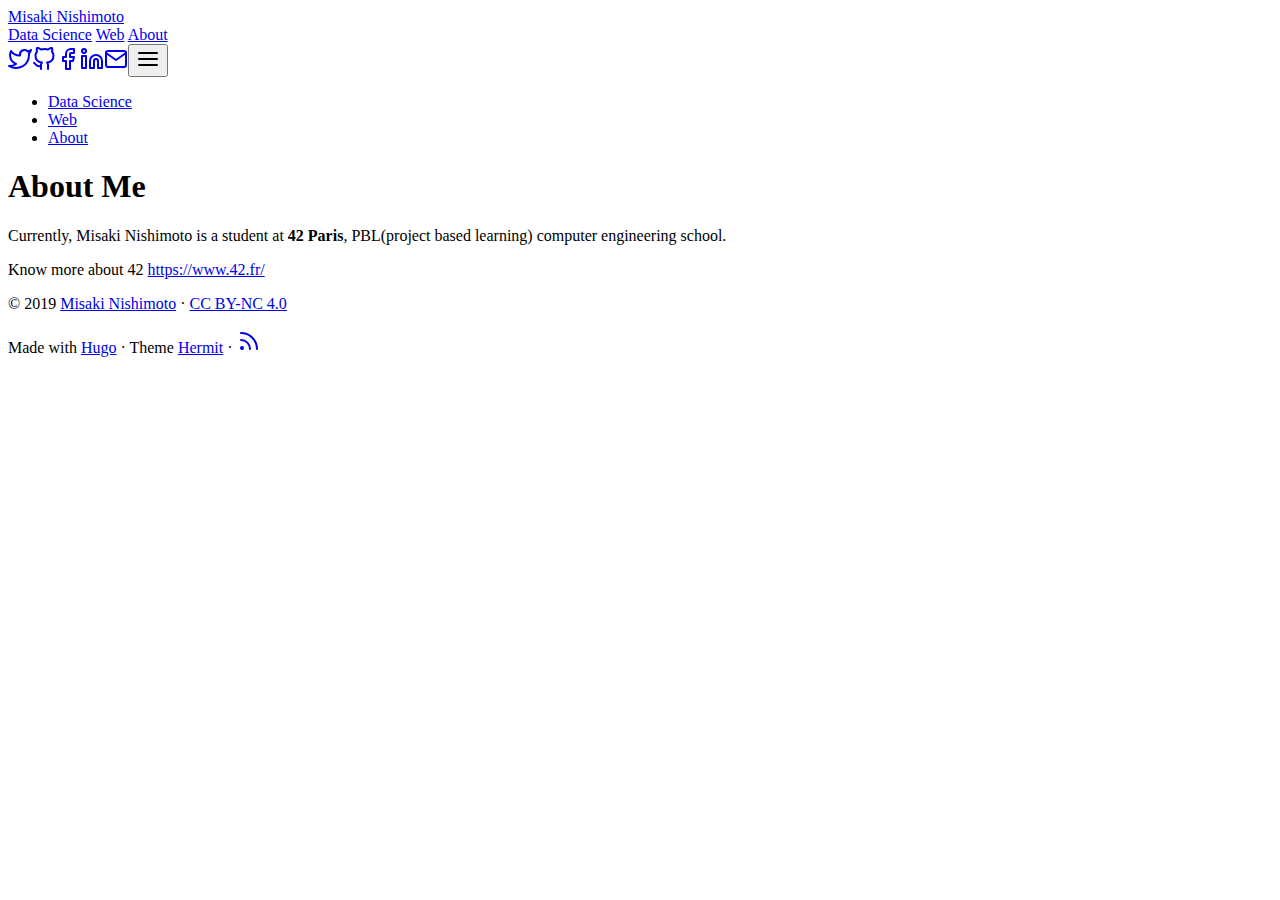
<file: about/index.html>
<!DOCTYPE html>
<html lang="en-us">

<head>
	<meta charset="UTF-8">
	<meta name="viewport" content="width=device-width, initial-scale=1.0">
	<meta http-equiv="X-UA-Compatible" content="ie=edge">
	<meta name="theme-color" content="#adbcdb">
	<meta name="msapplication-TileColor" content="#adbcdb">

<meta itemprop="name" content="About Me">
<meta itemprop="description" content="Currently, Misaki Nishimoto is a student at 42 Paris, PBL(project based learning) computer engineering school.
Know more about 42 https://www.42.fr/">


<meta itemprop="datePublished" content="2019-07-15T00:00:00&#43;00:00" />
<meta itemprop="dateModified" content="2019-07-15T00:00:00&#43;00:00" />
<meta itemprop="wordCount" content="20">



<meta itemprop="keywords" content="" />
<meta property="og:title" content="About Me" />
<meta property="og:description" content="Currently, Misaki Nishimoto is a student at 42 Paris, PBL(project based learning) computer engineering school.
Know more about 42 https://www.42.fr/" />
<meta property="og:type" content="article" />
<meta property="og:url" content="https://mini0621.github.io/about/" />
<meta property="article:published_time" content="2019-07-15T00:00:00&#43;00:00"/>
<meta property="article:modified_time" content="2019-07-15T00:00:00&#43;00:00"/>
<meta name="twitter:card" content="summary"/>
<meta name="twitter:title" content="About Me"/>
<meta name="twitter:description" content="Currently, Misaki Nishimoto is a student at 42 Paris, PBL(project based learning) computer engineering school.
Know more about 42 https://www.42.fr/"/>

	<link rel="apple-touch-icon" sizes="180x180" href="/apple-touch-icon.png">
	<link rel="icon" type="image/png" sizes="32x32" href="/favicon-32x32.png">
	<link rel="icon" type="image/png" sizes="16x16" href="/favicon-16x16.png">
	<link rel="manifest" href="/site.webmanifest">
	<link rel="mask-icon" href="/safari-pinned-tab.svg" color="">
	<link rel="shortcut icon" href="/favicon.ico">

	<title>About Me</title>
	<link rel="stylesheet" href="https://mini0621.github.io/css/style.min.e2152f9d1c9d5511785cff06717f94dbb52e07f1085a52b76656f4b5db13150d.css" integrity="sha256-4hUvnRydVRF4XP8GcX+U27UuB/EIWlK3Zlb0tdsTFQ0=">
	
	<link rel="stylesheet" href="https://mini0621.github.io/css/custom.css">
</head>

<body id="page">
	
	<header id="site-header" class="animated slideInUp faster">
		<div class="hdr-wrapper section-inner">
			<div class="hdr-left">
				<div class="site-branding">
					<a href="https://mini0621.github.io">Misaki Nishimoto</a>
				</div>
				<nav class="site-nav hide-in-mobile">
					
				<a href="https://mini0621.github.io/data_science">Data Science</a>
				<a href="https://mini0621.github.io/web_development">Web</a>
				<a href="https://mini0621.github.io/about">About</a>

				</nav>
			</div>
			<div class="hdr-right hdr-icons">
				<span class="hdr-social hide-in-mobile"><a href="https://twitter.com/misakinishimoto" target="_blank" rel="noopener me" title="Twitter"><svg xmlns="http://www.w3.org/2000/svg" width="24" height="24" viewBox="0 0 24 24" fill="none" stroke="currentColor" stroke-width="2" stroke-linecap="round" stroke-linejoin="round" class="feather feather-twitter"><path d="M23 3a10.9 10.9 0 0 1-3.14 1.53 4.48 4.48 0 0 0-7.86 3v1A10.66 10.66 0 0 1 3 4s-4 9 5 13a11.64 11.64 0 0 1-7 2c9 5 20 0 20-11.5a4.5 4.5 0 0 0-.08-.83A7.72 7.72 0 0 0 23 3z"></path></svg></a><a href="https://github.com/mini0621" target="_blank" rel="noopener me" title="Github"><svg xmlns="http://www.w3.org/2000/svg" width="24" height="24" viewBox="0 0 24 24" fill="none" stroke="currentColor" stroke-width="2" stroke-linecap="round" stroke-linejoin="round" class="feather feather-github"><path d="M9 19c-5 1.5-5-2.5-7-3m14 6v-3.87a3.37 3.37 0 0 0-.94-2.61c3.14-.35 6.44-1.54 6.44-7A5.44 5.44 0 0 0 20 4.77 5.07 5.07 0 0 0 19.91 1S18.73.65 16 2.48a13.38 13.38 0 0 0-7 0C6.27.65 5.09 1 5.09 1A5.07 5.07 0 0 0 5 4.77a5.44 5.44 0 0 0-1.5 3.78c0 5.42 3.3 6.61 6.44 7A3.37 3.37 0 0 0 9 18.13V22"></path></svg></a><a href="https://www.facebook.com/misaki.nishimoto" target="_blank" rel="noopener me" title="Facebook"><svg xmlns="http://www.w3.org/2000/svg" width="24" height="24" viewBox="0 0 24 24" fill="none" stroke="currentColor" stroke-width="2" stroke-linecap="round" stroke-linejoin="round" class="feather feather-facebook"><path d="M18 2h-3a5 5 0 0 0-5 5v3H7v4h3v8h4v-8h3l1-4h-4V7a1 1 0 0 1 1-1h3z"></path></svg></a><a href="https://www.linkedin.com/in/misaki-nishimoto-b330bbb7/" target="_blank" rel="noopener me" title="Linkedin"><svg xmlns="http://www.w3.org/2000/svg" width="24" height="24" viewBox="0 0 24 24" fill="none" stroke="currentColor" stroke-width="2" stroke-linecap="round" stroke-linejoin="round" class="feather feather-linkedin"><path d="M16 8a6 6 0 0 1 6 6v7h-4v-7a2 2 0 0 0-2-2 2 2 0 0 0-2 2v7h-4v-7a6 6 0 0 1 6-6z"></path><rect x="2" y="9" width="4" height="12"></rect><circle cx="4" cy="4" r="2"></circle></svg></a><a href="mailto:m.nishimoto0621@gmail.com" target="_blank" rel="noopener me" title="Email"><svg xmlns="http://www.w3.org/2000/svg" width="24" height="24" viewBox="0 0 24 24" fill="none" stroke="currentColor" stroke-width="2" stroke-linecap="round" stroke-linejoin="round" class="feather feather-mail"><path d="M4 4h16c1.1 0 2 .9 2 2v12c0 1.1-.9 2-2 2H4c-1.1 0-2-.9-2-2V6c0-1.1.9-2 2-2z"></path><polyline points="22,6 12,13 2,6"></polyline></svg></a></span><button id="menu-btn" class="hdr-btn" title="Menu"><svg xmlns="http://www.w3.org/2000/svg" width="24" height="24" viewBox="0 0 24 24" fill="none" stroke="currentColor" stroke-width="2" stroke-linecap="round" stroke-linejoin="round" class="feather feather-menu"><line x1="3" y1="12" x2="21" y2="12"></line><line x1="3" y1="6" x2="21" y2="6"></line><line x1="3" y1="18" x2="21" y2="18"></line></svg></button>
			</div>
		</div>
	</header>
	<div id="mobile-menu" class="animated fast">
		<ul>
			<li><a href="https://mini0621.github.io/data_science">Data Science</a></li>
			<li><a href="https://mini0621.github.io/web_development">Web</a></li>
			<li><a href="https://mini0621.github.io/about">About</a></li>
		</ul>
	</div>


	<main class="site-main section-inner thin animated fadeIn faster">
		<h1>About Me</h1>
		<div class="content">
			<p>Currently, Misaki Nishimoto is a student at <strong>42 Paris</strong>, PBL(project based learning) computer engineering school.</p>

<p>Know more about 42  <a href="https://www.42.fr/">https://www.42.fr/</a></p>

		</div>
	</main>

	<footer id="site-footer" class="section-inner thin animated fadeIn faster">
		<p>&copy; 2019 <a href="https://mini0621.github.io">Misaki Nishimoto</a> &#183; <a href="https://creativecommons.org/licenses/by-nc/4.0/" target="_blank" rel="noopener">CC BY-NC 4.0</a></p>
		<p>
			Made with <a href="https://gohugo.io/" target="_blank" rel="noopener">Hugo</a> &#183; Theme <a href="https://github.com/Track3/hermit" target="_blank" rel="noopener">Hermit</a> &#183; <a href="https://mini0621.github.io/posts/index.xml" target="_blank" title="rss"><svg xmlns="http://www.w3.org/2000/svg" width="24" height="24" viewBox="0 0 24 24" fill="none" stroke="currentColor" stroke-width="2" stroke-linecap="round" stroke-linejoin="round" class="feather feather-rss"><path d="M4 11a9 9 0 0 1 9 9"></path><path d="M4 4a16 16 0 0 1 16 16"></path><circle cx="5" cy="19" r="1"></circle></svg></a>
		</p>
	</footer>


	<script src="https://mini0621.github.io/js/main.min.35ccbf1cdceb91e4c64c06b5d009d6e2977fafe56beda7762febd4e67528d2ac.js" integrity="sha256-Ncy/HNzrkeTGTAa10AnW4pd/r+Vr7ad2L+vU5nUo0qw="></script>

</body>

</html>
</file>
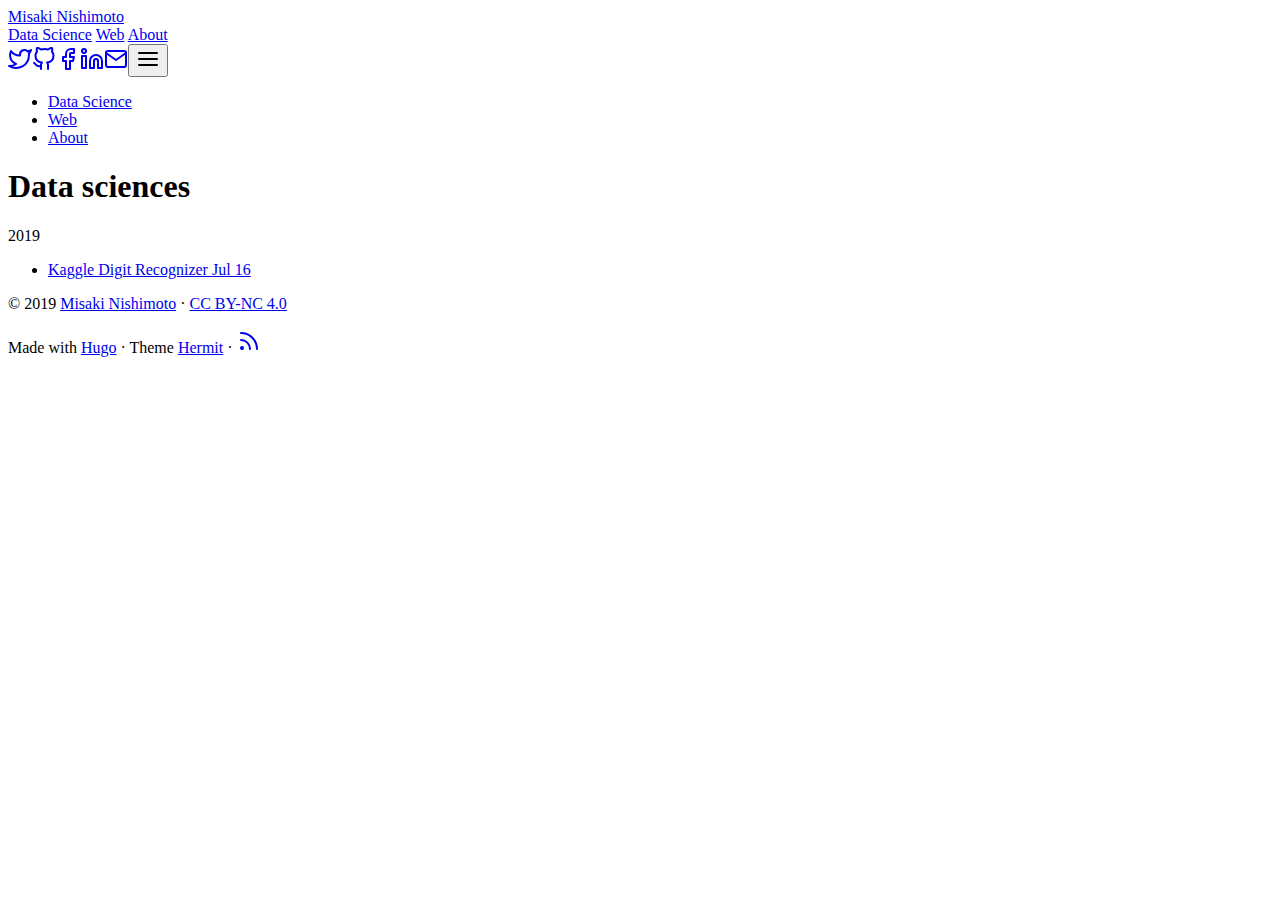
<file: data_science/index.html>
<!DOCTYPE html>
<html lang="en-us">

<head>
	<meta charset="UTF-8">
	<meta name="viewport" content="width=device-width, initial-scale=1.0">
	<meta http-equiv="X-UA-Compatible" content="ie=edge">
	<meta name="theme-color" content="#adbcdb">
	<meta name="msapplication-TileColor" content="#adbcdb">

<meta itemprop="name" content="Data_sciences">
<meta itemprop="description" content="">

<meta property="og:title" content="Data_sciences" />
<meta property="og:description" content="" />
<meta property="og:type" content="website" />
<meta property="og:url" content="https://mini0621.github.io/data_science/" />

<meta property="og:updated_time" content="2019-07-16T15:51:01&#43;02:00"/>
<meta name="twitter:card" content="summary"/>
<meta name="twitter:title" content="Data_sciences"/>
<meta name="twitter:description" content=""/>

	<link rel="apple-touch-icon" sizes="180x180" href="/apple-touch-icon.png">
	<link rel="icon" type="image/png" sizes="32x32" href="/favicon-32x32.png">
	<link rel="icon" type="image/png" sizes="16x16" href="/favicon-16x16.png">
	<link rel="manifest" href="/site.webmanifest">
	<link rel="mask-icon" href="/safari-pinned-tab.svg" color="">
	<link rel="shortcut icon" href="/favicon.ico">

	<title>Data_sciences</title>
	<link rel="alternate" type="application/rss+xml+xml" href="https://mini0621.github.io/data_science/index.xml" title="Misaki Nishimoto" />
	<link rel="stylesheet" href="https://mini0621.github.io/css/style.min.e2152f9d1c9d5511785cff06717f94dbb52e07f1085a52b76656f4b5db13150d.css" integrity="sha256-4hUvnRydVRF4XP8GcX+U27UuB/EIWlK3Zlb0tdsTFQ0=">
	<link rel="stylesheet" href="https://mini0621.github.io/css/custom.css">
</head>

<body id="page">
	
	<header id="site-header" class="animated slideInUp faster">
		<div class="hdr-wrapper section-inner">
			<div class="hdr-left">
				<div class="site-branding">
					<a href="https://mini0621.github.io">Misaki Nishimoto</a>
				</div>
				<nav class="site-nav hide-in-mobile">
					
				<a href="https://mini0621.github.io/data_science">Data Science</a>
				<a href="https://mini0621.github.io/web_development">Web</a>
				<a href="https://mini0621.github.io/about">About</a>

				</nav>
			</div>
			<div class="hdr-right hdr-icons">
				<span class="hdr-social hide-in-mobile"><a href="https://twitter.com/misakinishimoto" target="_blank" rel="noopener me" title="Twitter"><svg xmlns="http://www.w3.org/2000/svg" width="24" height="24" viewBox="0 0 24 24" fill="none" stroke="currentColor" stroke-width="2" stroke-linecap="round" stroke-linejoin="round" class="feather feather-twitter"><path d="M23 3a10.9 10.9 0 0 1-3.14 1.53 4.48 4.48 0 0 0-7.86 3v1A10.66 10.66 0 0 1 3 4s-4 9 5 13a11.64 11.64 0 0 1-7 2c9 5 20 0 20-11.5a4.5 4.5 0 0 0-.08-.83A7.72 7.72 0 0 0 23 3z"></path></svg></a><a href="https://github.com/mini0621" target="_blank" rel="noopener me" title="Github"><svg xmlns="http://www.w3.org/2000/svg" width="24" height="24" viewBox="0 0 24 24" fill="none" stroke="currentColor" stroke-width="2" stroke-linecap="round" stroke-linejoin="round" class="feather feather-github"><path d="M9 19c-5 1.5-5-2.5-7-3m14 6v-3.87a3.37 3.37 0 0 0-.94-2.61c3.14-.35 6.44-1.54 6.44-7A5.44 5.44 0 0 0 20 4.77 5.07 5.07 0 0 0 19.91 1S18.73.65 16 2.48a13.38 13.38 0 0 0-7 0C6.27.65 5.09 1 5.09 1A5.07 5.07 0 0 0 5 4.77a5.44 5.44 0 0 0-1.5 3.78c0 5.42 3.3 6.61 6.44 7A3.37 3.37 0 0 0 9 18.13V22"></path></svg></a><a href="https://www.facebook.com/misaki.nishimoto" target="_blank" rel="noopener me" title="Facebook"><svg xmlns="http://www.w3.org/2000/svg" width="24" height="24" viewBox="0 0 24 24" fill="none" stroke="currentColor" stroke-width="2" stroke-linecap="round" stroke-linejoin="round" class="feather feather-facebook"><path d="M18 2h-3a5 5 0 0 0-5 5v3H7v4h3v8h4v-8h3l1-4h-4V7a1 1 0 0 1 1-1h3z"></path></svg></a><a href="https://www.linkedin.com/in/misaki-nishimoto-b330bbb7/" target="_blank" rel="noopener me" title="Linkedin"><svg xmlns="http://www.w3.org/2000/svg" width="24" height="24" viewBox="0 0 24 24" fill="none" stroke="currentColor" stroke-width="2" stroke-linecap="round" stroke-linejoin="round" class="feather feather-linkedin"><path d="M16 8a6 6 0 0 1 6 6v7h-4v-7a2 2 0 0 0-2-2 2 2 0 0 0-2 2v7h-4v-7a6 6 0 0 1 6-6z"></path><rect x="2" y="9" width="4" height="12"></rect><circle cx="4" cy="4" r="2"></circle></svg></a><a href="mailto:m.nishimoto0621@gmail.com" target="_blank" rel="noopener me" title="Email"><svg xmlns="http://www.w3.org/2000/svg" width="24" height="24" viewBox="0 0 24 24" fill="none" stroke="currentColor" stroke-width="2" stroke-linecap="round" stroke-linejoin="round" class="feather feather-mail"><path d="M4 4h16c1.1 0 2 .9 2 2v12c0 1.1-.9 2-2 2H4c-1.1 0-2-.9-2-2V6c0-1.1.9-2 2-2z"></path><polyline points="22,6 12,13 2,6"></polyline></svg></a></span><button id="menu-btn" class="hdr-btn" title="Menu"><svg xmlns="http://www.w3.org/2000/svg" width="24" height="24" viewBox="0 0 24 24" fill="none" stroke="currentColor" stroke-width="2" stroke-linecap="round" stroke-linejoin="round" class="feather feather-menu"><line x1="3" y1="12" x2="21" y2="12"></line><line x1="3" y1="6" x2="21" y2="6"></line><line x1="3" y1="18" x2="21" y2="18"></line></svg></button>
			</div>
		</div>
	</header>
	<div id="mobile-menu" class="animated fast">
		<ul>
			<li><a href="https://mini0621.github.io/data_science">Data Science</a></li>
			<li><a href="https://mini0621.github.io/web_development">Web</a></li>
			<li><a href="https://mini0621.github.io/about">About</a></li>
		</ul>
	</div>


	<main class="site-main section-inner thin animated fadeIn faster">
		<h1>Data sciences</h1>
		<div class="posts-group">
			<div class="post-year" id="2019">2019</div>
			<ul class="posts-list">
				<li class="post-item">
					<a href="https://mini0621.github.io/data_science/digit_recognizer/">
						<span class="post-title">Kaggle Digit Recognizer</span>
						<span class="post-day">Jul 16</span>
					</a>
				</li>
			</ul>
		</div>
	</main>

	<footer id="site-footer" class="section-inner thin animated fadeIn faster">
		<p>&copy; 2019 <a href="https://mini0621.github.io">Misaki Nishimoto</a> &#183; <a href="https://creativecommons.org/licenses/by-nc/4.0/" target="_blank" rel="noopener">CC BY-NC 4.0</a></p>
		<p>
			Made with <a href="https://gohugo.io/" target="_blank" rel="noopener">Hugo</a> &#183; Theme <a href="https://github.com/Track3/hermit" target="_blank" rel="noopener">Hermit</a> &#183; <a href="https://mini0621.github.io/posts/index.xml" target="_blank" title="rss"><svg xmlns="http://www.w3.org/2000/svg" width="24" height="24" viewBox="0 0 24 24" fill="none" stroke="currentColor" stroke-width="2" stroke-linecap="round" stroke-linejoin="round" class="feather feather-rss"><path d="M4 11a9 9 0 0 1 9 9"></path><path d="M4 4a16 16 0 0 1 16 16"></path><circle cx="5" cy="19" r="1"></circle></svg></a>
		</p>
	</footer>


	<script src="https://mini0621.github.io/js/main.min.35ccbf1cdceb91e4c64c06b5d009d6e2977fafe56beda7762febd4e67528d2ac.js" integrity="sha256-Ncy/HNzrkeTGTAa10AnW4pd/r+Vr7ad2L+vU5nUo0qw="></script>

</body>

</html>
</file>
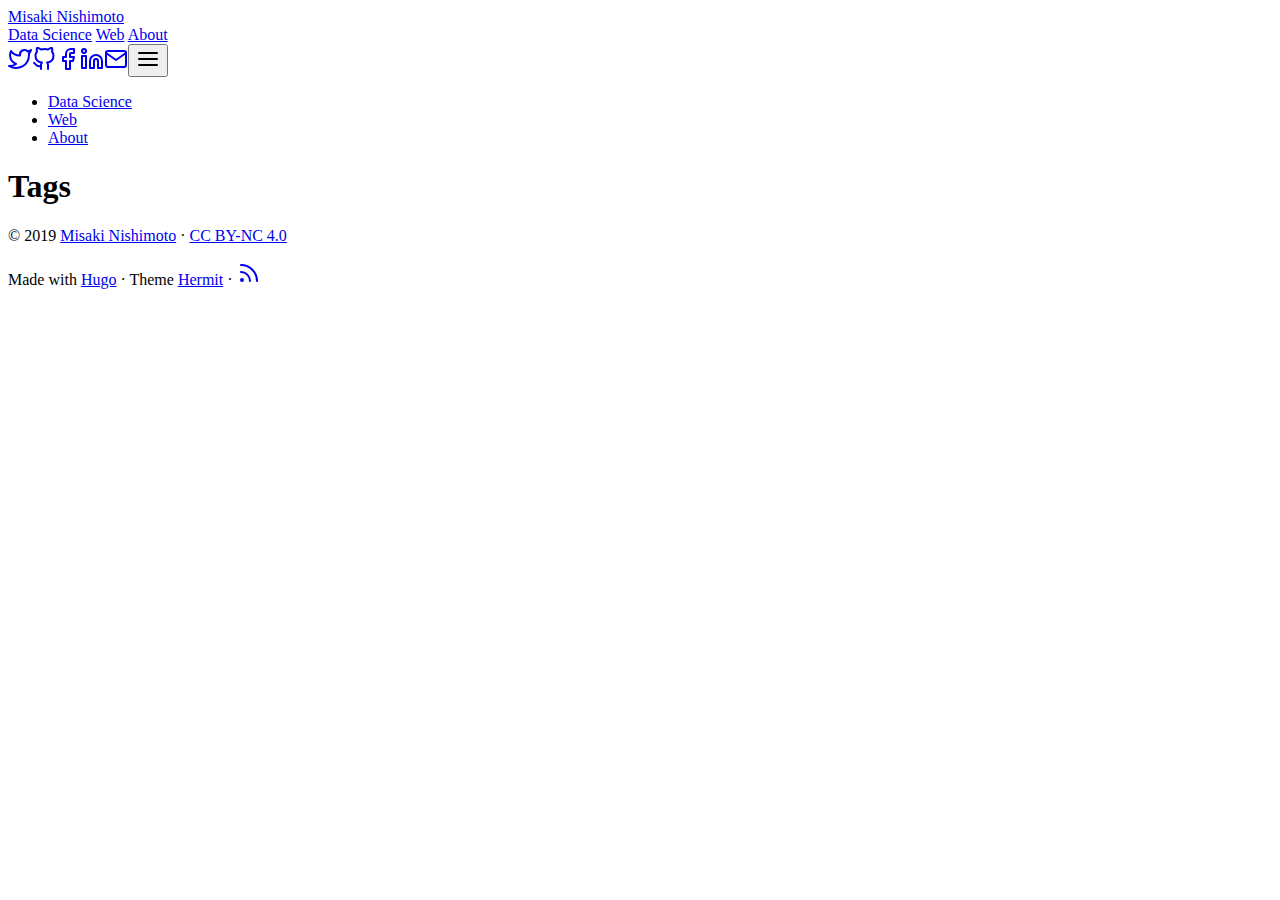
<file: tags/index.html>
<!DOCTYPE html>
<html lang="en-us">

<head>
	<meta charset="UTF-8">
	<meta name="viewport" content="width=device-width, initial-scale=1.0">
	<meta http-equiv="X-UA-Compatible" content="ie=edge">
	<meta name="theme-color" content="#adbcdb">
	<meta name="msapplication-TileColor" content="#adbcdb">

<meta itemprop="name" content="Tags">
<meta itemprop="description" content="">

<meta property="og:title" content="Tags" />
<meta property="og:description" content="" />
<meta property="og:type" content="website" />
<meta property="og:url" content="https://mini0621.github.io/tags/" />

<meta name="twitter:card" content="summary"/>
<meta name="twitter:title" content="Tags"/>
<meta name="twitter:description" content=""/>

	<link rel="apple-touch-icon" sizes="180x180" href="/apple-touch-icon.png">
	<link rel="icon" type="image/png" sizes="32x32" href="/favicon-32x32.png">
	<link rel="icon" type="image/png" sizes="16x16" href="/favicon-16x16.png">
	<link rel="manifest" href="/site.webmanifest">
	<link rel="mask-icon" href="/safari-pinned-tab.svg" color="">
	<link rel="shortcut icon" href="/favicon.ico">

	<title>Tags</title>
	<link rel="alternate" type="application/rss+xml+xml" href="https://mini0621.github.io/tags/index.xml" title="Misaki Nishimoto" />
	<link rel="stylesheet" href="https://mini0621.github.io/css/style.min.e2152f9d1c9d5511785cff06717f94dbb52e07f1085a52b76656f4b5db13150d.css" integrity="sha256-4hUvnRydVRF4XP8GcX+U27UuB/EIWlK3Zlb0tdsTFQ0=">
	<link rel="stylesheet" href="https://mini0621.github.io/css/custom.css">
</head>

<body id="page">
	
	<header id="site-header" class="animated slideInUp faster">
		<div class="hdr-wrapper section-inner">
			<div class="hdr-left">
				<div class="site-branding">
					<a href="https://mini0621.github.io">Misaki Nishimoto</a>
				</div>
				<nav class="site-nav hide-in-mobile">
					
				<a href="https://mini0621.github.io/data_science">Data Science</a>
				<a href="https://mini0621.github.io/web_development">Web</a>
				<a href="https://mini0621.github.io/about">About</a>

				</nav>
			</div>
			<div class="hdr-right hdr-icons">
				<span class="hdr-social hide-in-mobile"><a href="https://twitter.com/misakinishimoto" target="_blank" rel="noopener me" title="Twitter"><svg xmlns="http://www.w3.org/2000/svg" width="24" height="24" viewBox="0 0 24 24" fill="none" stroke="currentColor" stroke-width="2" stroke-linecap="round" stroke-linejoin="round" class="feather feather-twitter"><path d="M23 3a10.9 10.9 0 0 1-3.14 1.53 4.48 4.48 0 0 0-7.86 3v1A10.66 10.66 0 0 1 3 4s-4 9 5 13a11.64 11.64 0 0 1-7 2c9 5 20 0 20-11.5a4.5 4.5 0 0 0-.08-.83A7.72 7.72 0 0 0 23 3z"></path></svg></a><a href="https://github.com/mini0621" target="_blank" rel="noopener me" title="Github"><svg xmlns="http://www.w3.org/2000/svg" width="24" height="24" viewBox="0 0 24 24" fill="none" stroke="currentColor" stroke-width="2" stroke-linecap="round" stroke-linejoin="round" class="feather feather-github"><path d="M9 19c-5 1.5-5-2.5-7-3m14 6v-3.87a3.37 3.37 0 0 0-.94-2.61c3.14-.35 6.44-1.54 6.44-7A5.44 5.44 0 0 0 20 4.77 5.07 5.07 0 0 0 19.91 1S18.73.65 16 2.48a13.38 13.38 0 0 0-7 0C6.27.65 5.09 1 5.09 1A5.07 5.07 0 0 0 5 4.77a5.44 5.44 0 0 0-1.5 3.78c0 5.42 3.3 6.61 6.44 7A3.37 3.37 0 0 0 9 18.13V22"></path></svg></a><a href="https://www.facebook.com/misaki.nishimoto" target="_blank" rel="noopener me" title="Facebook"><svg xmlns="http://www.w3.org/2000/svg" width="24" height="24" viewBox="0 0 24 24" fill="none" stroke="currentColor" stroke-width="2" stroke-linecap="round" stroke-linejoin="round" class="feather feather-facebook"><path d="M18 2h-3a5 5 0 0 0-5 5v3H7v4h3v8h4v-8h3l1-4h-4V7a1 1 0 0 1 1-1h3z"></path></svg></a><a href="https://www.linkedin.com/in/misaki-nishimoto-b330bbb7/" target="_blank" rel="noopener me" title="Linkedin"><svg xmlns="http://www.w3.org/2000/svg" width="24" height="24" viewBox="0 0 24 24" fill="none" stroke="currentColor" stroke-width="2" stroke-linecap="round" stroke-linejoin="round" class="feather feather-linkedin"><path d="M16 8a6 6 0 0 1 6 6v7h-4v-7a2 2 0 0 0-2-2 2 2 0 0 0-2 2v7h-4v-7a6 6 0 0 1 6-6z"></path><rect x="2" y="9" width="4" height="12"></rect><circle cx="4" cy="4" r="2"></circle></svg></a><a href="mailto:m.nishimoto0621@gmail.com" target="_blank" rel="noopener me" title="Email"><svg xmlns="http://www.w3.org/2000/svg" width="24" height="24" viewBox="0 0 24 24" fill="none" stroke="currentColor" stroke-width="2" stroke-linecap="round" stroke-linejoin="round" class="feather feather-mail"><path d="M4 4h16c1.1 0 2 .9 2 2v12c0 1.1-.9 2-2 2H4c-1.1 0-2-.9-2-2V6c0-1.1.9-2 2-2z"></path><polyline points="22,6 12,13 2,6"></polyline></svg></a></span><button id="menu-btn" class="hdr-btn" title="Menu"><svg xmlns="http://www.w3.org/2000/svg" width="24" height="24" viewBox="0 0 24 24" fill="none" stroke="currentColor" stroke-width="2" stroke-linecap="round" stroke-linejoin="round" class="feather feather-menu"><line x1="3" y1="12" x2="21" y2="12"></line><line x1="3" y1="6" x2="21" y2="6"></line><line x1="3" y1="18" x2="21" y2="18"></line></svg></button>
			</div>
		</div>
	</header>
	<div id="mobile-menu" class="animated fast">
		<ul>
			<li><a href="https://mini0621.github.io/data_science">Data Science</a></li>
			<li><a href="https://mini0621.github.io/web_development">Web</a></li>
			<li><a href="https://mini0621.github.io/about">About</a></li>
		</ul>
	</div>


	<main class="site-main section-inner thin animated fadeIn faster">
		<h1>Tags</h1>
	</main>

	<footer id="site-footer" class="section-inner thin animated fadeIn faster">
		<p>&copy; 2019 <a href="https://mini0621.github.io">Misaki Nishimoto</a> &#183; <a href="https://creativecommons.org/licenses/by-nc/4.0/" target="_blank" rel="noopener">CC BY-NC 4.0</a></p>
		<p>
			Made with <a href="https://gohugo.io/" target="_blank" rel="noopener">Hugo</a> &#183; Theme <a href="https://github.com/Track3/hermit" target="_blank" rel="noopener">Hermit</a> &#183; <a href="https://mini0621.github.io/posts/index.xml" target="_blank" title="rss"><svg xmlns="http://www.w3.org/2000/svg" width="24" height="24" viewBox="0 0 24 24" fill="none" stroke="currentColor" stroke-width="2" stroke-linecap="round" stroke-linejoin="round" class="feather feather-rss"><path d="M4 11a9 9 0 0 1 9 9"></path><path d="M4 4a16 16 0 0 1 16 16"></path><circle cx="5" cy="19" r="1"></circle></svg></a>
		</p>
	</footer>


	<script src="https://mini0621.github.io/js/main.min.35ccbf1cdceb91e4c64c06b5d009d6e2977fafe56beda7762febd4e67528d2ac.js" integrity="sha256-Ncy/HNzrkeTGTAa10AnW4pd/r+Vr7ad2L+vU5nUo0qw="></script>

</body>

</html>
</file>
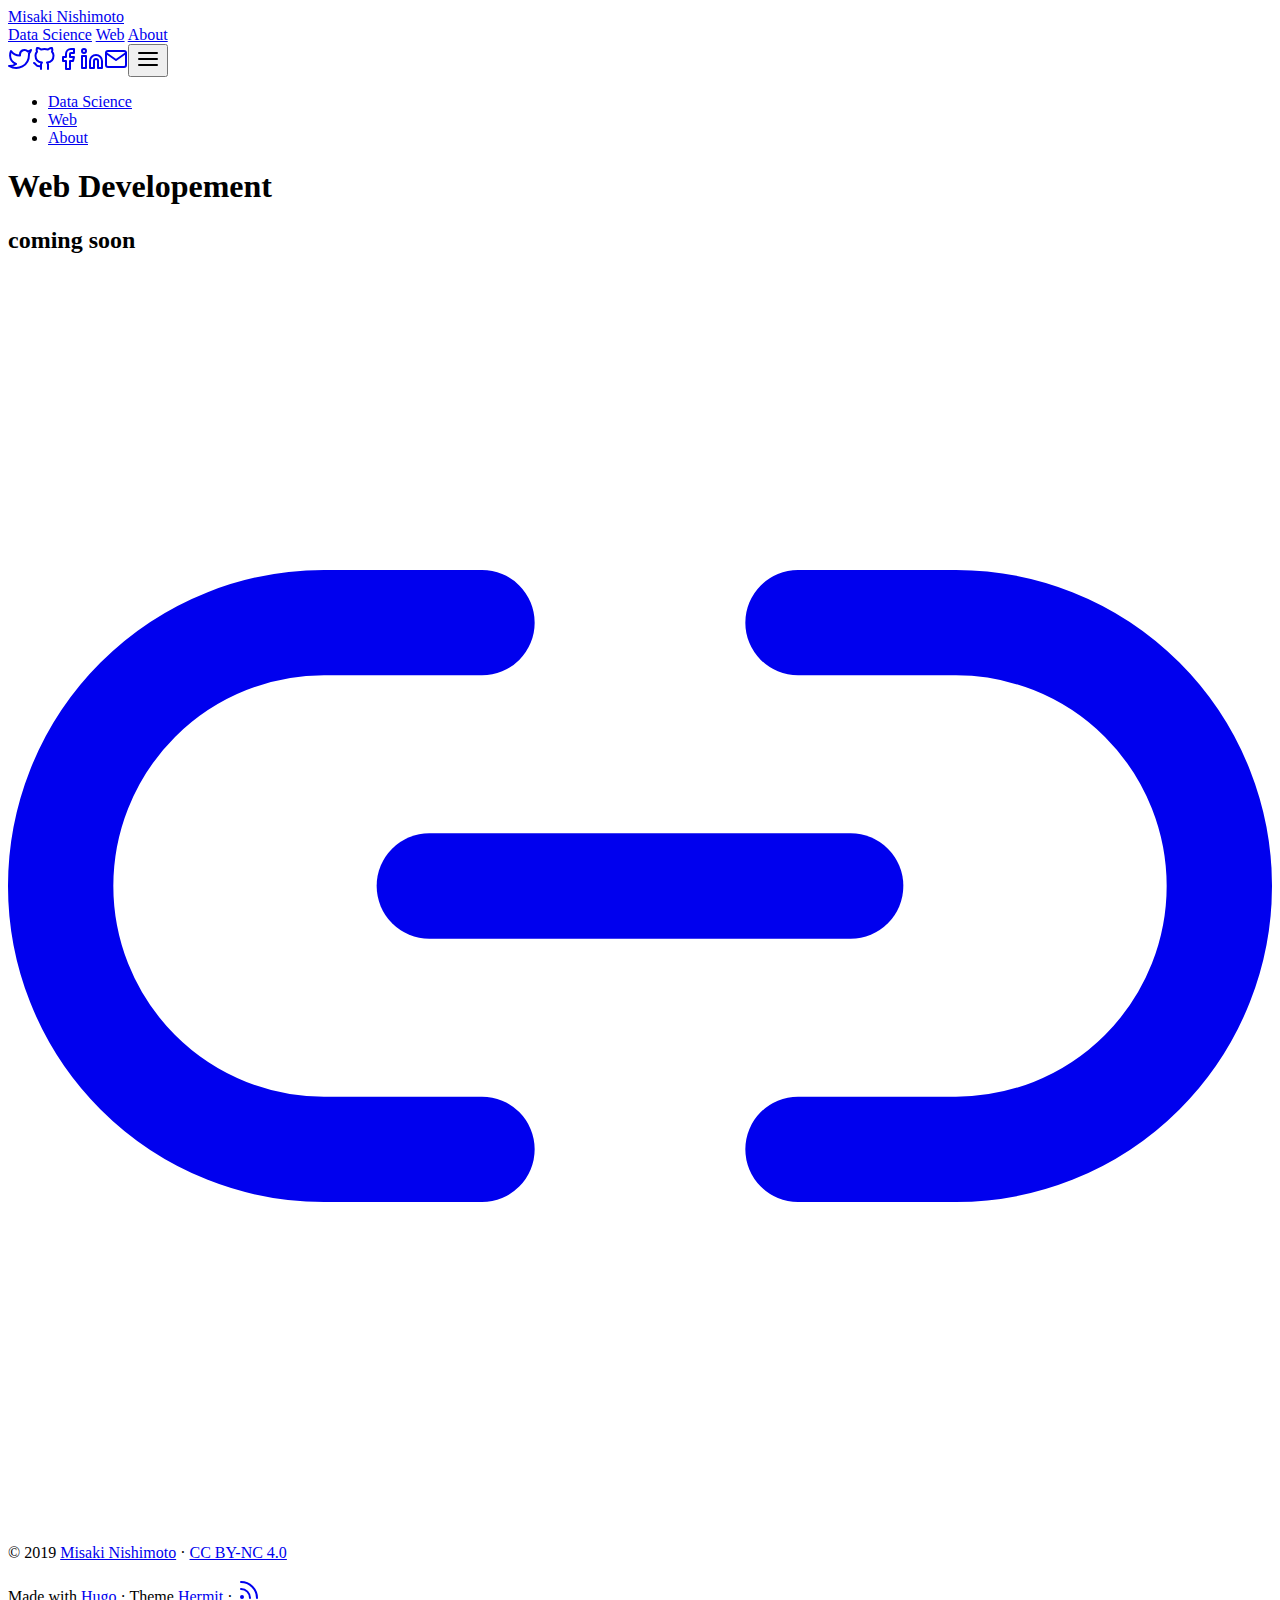
<file: web_development/index.html>
<!DOCTYPE html>
<html lang="en-us">

<head>
	<meta charset="UTF-8">
	<meta name="viewport" content="width=device-width, initial-scale=1.0">
	<meta http-equiv="X-UA-Compatible" content="ie=edge">
	<meta name="theme-color" content="#adbcdb">
	<meta name="msapplication-TileColor" content="#adbcdb">

<meta itemprop="name" content="Web Developement">
<meta itemprop="description" content=" coming soon ">


<meta itemprop="datePublished" content="2019-07-15T00:00:00&#43;00:00" />
<meta itemprop="dateModified" content="2019-07-15T00:00:00&#43;00:00" />
<meta itemprop="wordCount" content="2">



<meta itemprop="keywords" content="" />
<meta property="og:title" content="Web Developement" />
<meta property="og:description" content=" coming soon " />
<meta property="og:type" content="article" />
<meta property="og:url" content="https://mini0621.github.io/web_development/" />
<meta property="article:published_time" content="2019-07-15T00:00:00&#43;00:00"/>
<meta property="article:modified_time" content="2019-07-15T00:00:00&#43;00:00"/>
<meta name="twitter:card" content="summary"/>
<meta name="twitter:title" content="Web Developement"/>
<meta name="twitter:description" content=" coming soon "/>

	<link rel="apple-touch-icon" sizes="180x180" href="/apple-touch-icon.png">
	<link rel="icon" type="image/png" sizes="32x32" href="/favicon-32x32.png">
	<link rel="icon" type="image/png" sizes="16x16" href="/favicon-16x16.png">
	<link rel="manifest" href="/site.webmanifest">
	<link rel="mask-icon" href="/safari-pinned-tab.svg" color="">
	<link rel="shortcut icon" href="/favicon.ico">

	<title>Web Developement</title>
	<link rel="stylesheet" href="https://mini0621.github.io/css/style.min.e2152f9d1c9d5511785cff06717f94dbb52e07f1085a52b76656f4b5db13150d.css" integrity="sha256-4hUvnRydVRF4XP8GcX+U27UuB/EIWlK3Zlb0tdsTFQ0=">
	
	<link rel="stylesheet" href="https://mini0621.github.io/css/custom.css">
</head>

<body id="page">
	
	<header id="site-header" class="animated slideInUp faster">
		<div class="hdr-wrapper section-inner">
			<div class="hdr-left">
				<div class="site-branding">
					<a href="https://mini0621.github.io">Misaki Nishimoto</a>
				</div>
				<nav class="site-nav hide-in-mobile">
					
				<a href="https://mini0621.github.io/data_science/">Data Science</a>
				<a href="https://mini0621.github.io/web_development">Web</a>
				<a href="https://mini0621.github.io/about">About</a>

				</nav>
			</div>
			<div class="hdr-right hdr-icons">
				<span class="hdr-social hide-in-mobile"><a href="https://twitter.com/misakinishimoto" target="_blank" rel="noopener me" title="Twitter"><svg xmlns="http://www.w3.org/2000/svg" width="24" height="24" viewBox="0 0 24 24" fill="none" stroke="currentColor" stroke-width="2" stroke-linecap="round" stroke-linejoin="round" class="feather feather-twitter"><path d="M23 3a10.9 10.9 0 0 1-3.14 1.53 4.48 4.48 0 0 0-7.86 3v1A10.66 10.66 0 0 1 3 4s-4 9 5 13a11.64 11.64 0 0 1-7 2c9 5 20 0 20-11.5a4.5 4.5 0 0 0-.08-.83A7.72 7.72 0 0 0 23 3z"></path></svg></a><a href="https://github.com/mini0621" target="_blank" rel="noopener me" title="Github"><svg xmlns="http://www.w3.org/2000/svg" width="24" height="24" viewBox="0 0 24 24" fill="none" stroke="currentColor" stroke-width="2" stroke-linecap="round" stroke-linejoin="round" class="feather feather-github"><path d="M9 19c-5 1.5-5-2.5-7-3m14 6v-3.87a3.37 3.37 0 0 0-.94-2.61c3.14-.35 6.44-1.54 6.44-7A5.44 5.44 0 0 0 20 4.77 5.07 5.07 0 0 0 19.91 1S18.73.65 16 2.48a13.38 13.38 0 0 0-7 0C6.27.65 5.09 1 5.09 1A5.07 5.07 0 0 0 5 4.77a5.44 5.44 0 0 0-1.5 3.78c0 5.42 3.3 6.61 6.44 7A3.37 3.37 0 0 0 9 18.13V22"></path></svg></a><a href="https://www.facebook.com/misaki.nishimoto" target="_blank" rel="noopener me" title="Facebook"><svg xmlns="http://www.w3.org/2000/svg" width="24" height="24" viewBox="0 0 24 24" fill="none" stroke="currentColor" stroke-width="2" stroke-linecap="round" stroke-linejoin="round" class="feather feather-facebook"><path d="M18 2h-3a5 5 0 0 0-5 5v3H7v4h3v8h4v-8h3l1-4h-4V7a1 1 0 0 1 1-1h3z"></path></svg></a><a href="https://www.linkedin.com/in/misaki-nishimoto-b330bbb7/" target="_blank" rel="noopener me" title="Linkedin"><svg xmlns="http://www.w3.org/2000/svg" width="24" height="24" viewBox="0 0 24 24" fill="none" stroke="currentColor" stroke-width="2" stroke-linecap="round" stroke-linejoin="round" class="feather feather-linkedin"><path d="M16 8a6 6 0 0 1 6 6v7h-4v-7a2 2 0 0 0-2-2 2 2 0 0 0-2 2v7h-4v-7a6 6 0 0 1 6-6z"></path><rect x="2" y="9" width="4" height="12"></rect><circle cx="4" cy="4" r="2"></circle></svg></a><a href="mailto:m.nishimoto0621@gmail.com" target="_blank" rel="noopener me" title="Email"><svg xmlns="http://www.w3.org/2000/svg" width="24" height="24" viewBox="0 0 24 24" fill="none" stroke="currentColor" stroke-width="2" stroke-linecap="round" stroke-linejoin="round" class="feather feather-mail"><path d="M4 4h16c1.1 0 2 .9 2 2v12c0 1.1-.9 2-2 2H4c-1.1 0-2-.9-2-2V6c0-1.1.9-2 2-2z"></path><polyline points="22,6 12,13 2,6"></polyline></svg></a></span><button id="menu-btn" class="hdr-btn" title="Menu"><svg xmlns="http://www.w3.org/2000/svg" width="24" height="24" viewBox="0 0 24 24" fill="none" stroke="currentColor" stroke-width="2" stroke-linecap="round" stroke-linejoin="round" class="feather feather-menu"><line x1="3" y1="12" x2="21" y2="12"></line><line x1="3" y1="6" x2="21" y2="6"></line><line x1="3" y1="18" x2="21" y2="18"></line></svg></button>
			</div>
		</div>
	</header>
	<div id="mobile-menu" class="animated fast">
		<ul>
			<li><a href="https://mini0621.github.io/data_science/">Data Science</a></li>
			<li><a href="https://mini0621.github.io/web_development">Web</a></li>
			<li><a href="https://mini0621.github.io/about">About</a></li>
		</ul>
	</div>


	<main class="site-main section-inner thin animated fadeIn faster">
		<h1>Web Developement</h1>
		<div class="content">
			

<h2 id="coming-soon">coming soon<a href="#coming-soon" class="anchor" aria-hidden="true"><svg xmlns="http://www.w3.org/2000/svg" viewBox="0 0 24 24" fill="none" stroke="currentColor" stroke-width="2" stroke-linecap="round" stroke-linejoin="round"><path d="M15 7h3a5 5 0 0 1 5 5 5 5 0 0 1-5 5h-3m-6 0H6a5 5 0 0 1-5-5 5 5 0 0 1 5-5h3"></path><line x1="8" y1="12" x2="16" y2="12"></line></svg></a></h2>

		</div>
	</main>

	<footer id="site-footer" class="section-inner thin animated fadeIn faster">
		<p>&copy; 2019 <a href="https://mini0621.github.io">Misaki Nishimoto</a> &#183; <a href="https://creativecommons.org/licenses/by-nc/4.0/" target="_blank" rel="noopener">CC BY-NC 4.0</a></p>
		<p>
			Made with <a href="https://gohugo.io/" target="_blank" rel="noopener">Hugo</a> &#183; Theme <a href="https://github.com/Track3/hermit" target="_blank" rel="noopener">Hermit</a> &#183; <a href="https://mini0621.github.io/posts/index.xml" target="_blank" title="rss"><svg xmlns="http://www.w3.org/2000/svg" width="24" height="24" viewBox="0 0 24 24" fill="none" stroke="currentColor" stroke-width="2" stroke-linecap="round" stroke-linejoin="round" class="feather feather-rss"><path d="M4 11a9 9 0 0 1 9 9"></path><path d="M4 4a16 16 0 0 1 16 16"></path><circle cx="5" cy="19" r="1"></circle></svg></a>
		</p>
	</footer>


	<script src="https://mini0621.github.io/js/main.min.35ccbf1cdceb91e4c64c06b5d009d6e2977fafe56beda7762febd4e67528d2ac.js" integrity="sha256-Ncy/HNzrkeTGTAa10AnW4pd/r+Vr7ad2L+vU5nUo0qw="></script>

</body>

</html>
</file>
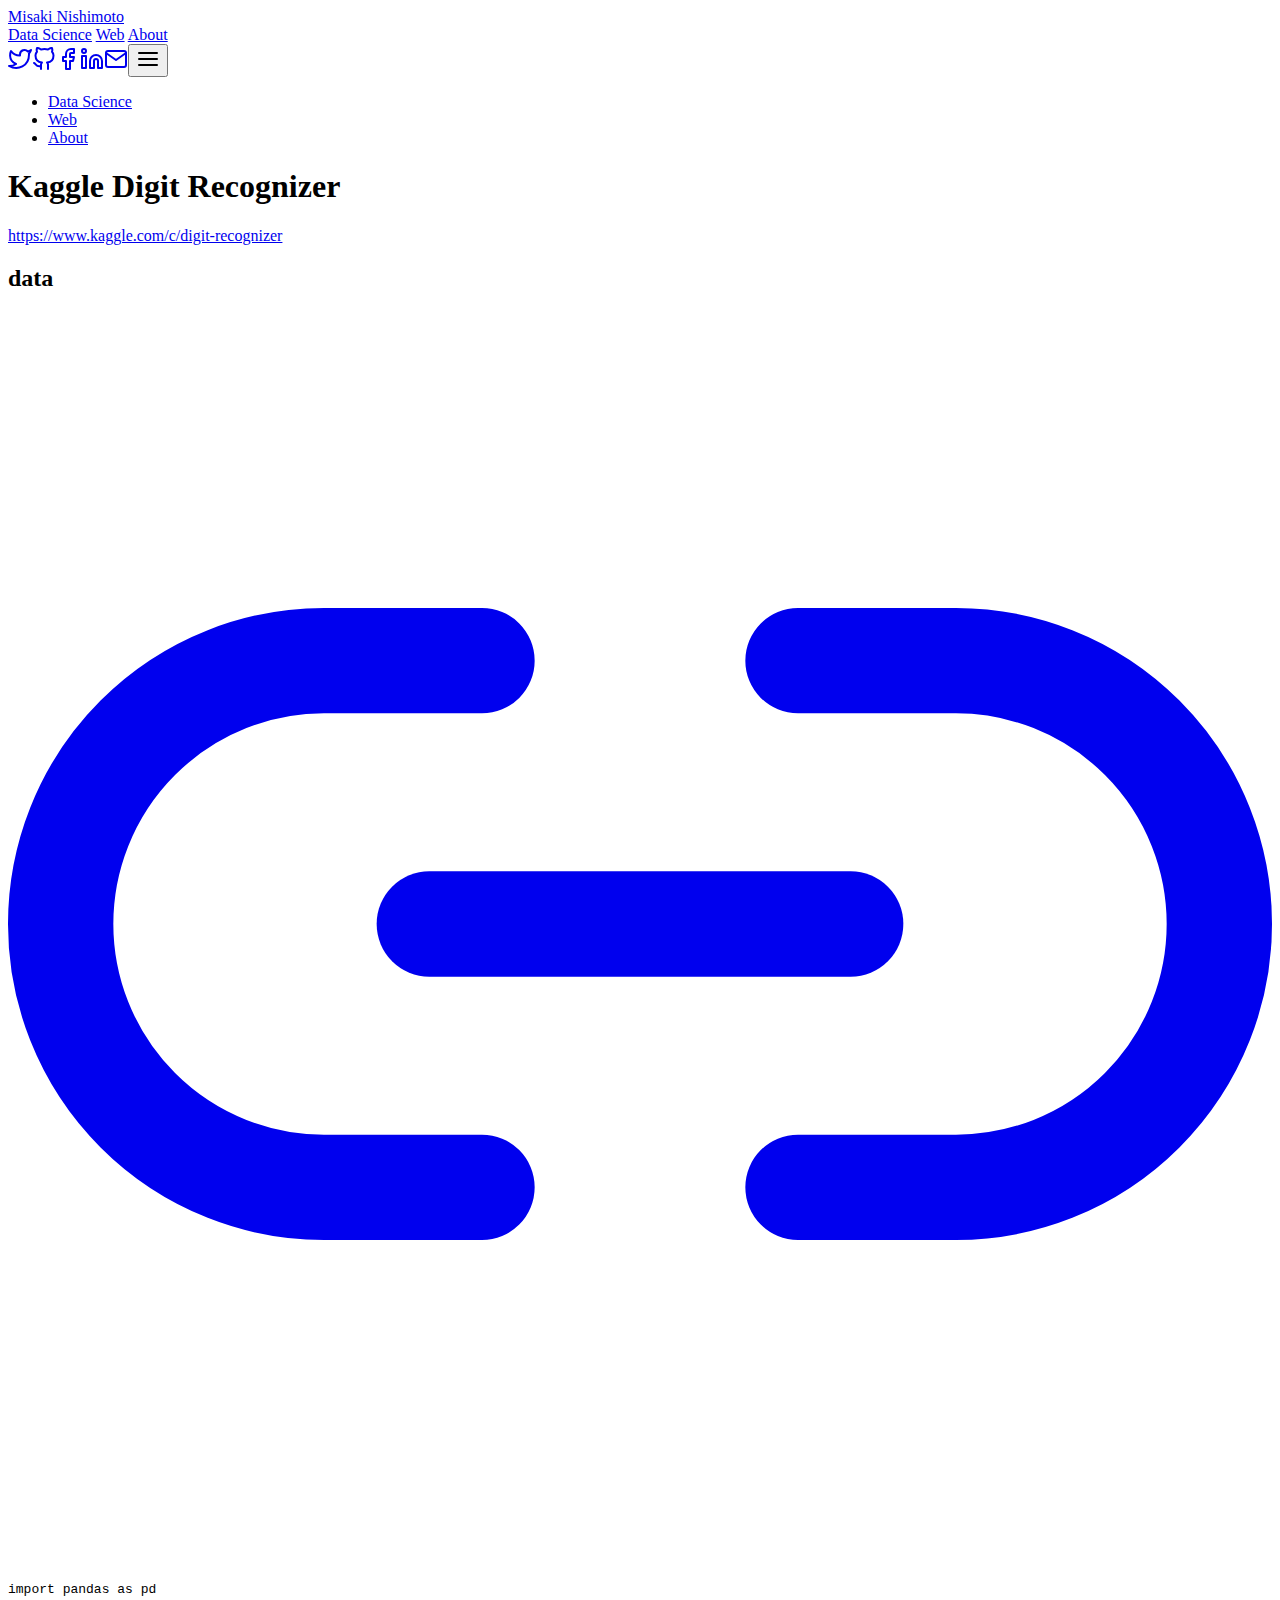
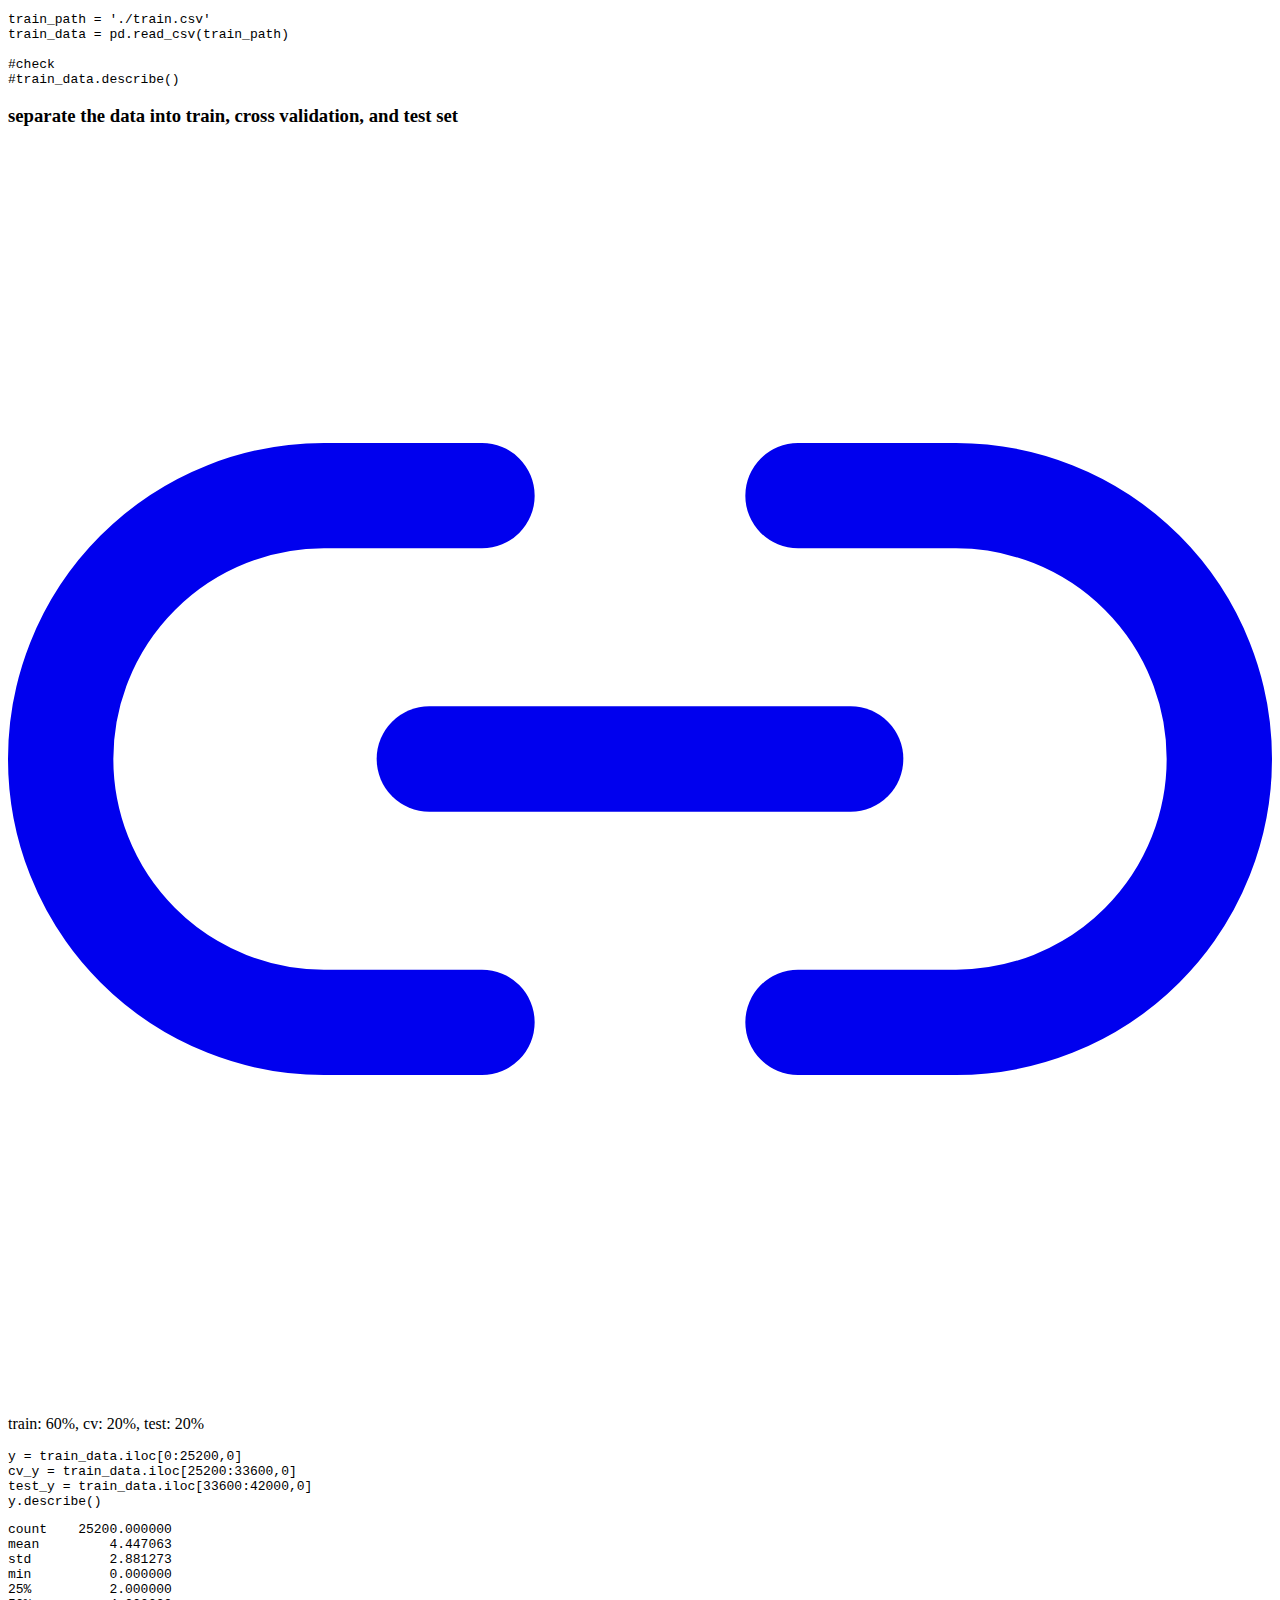
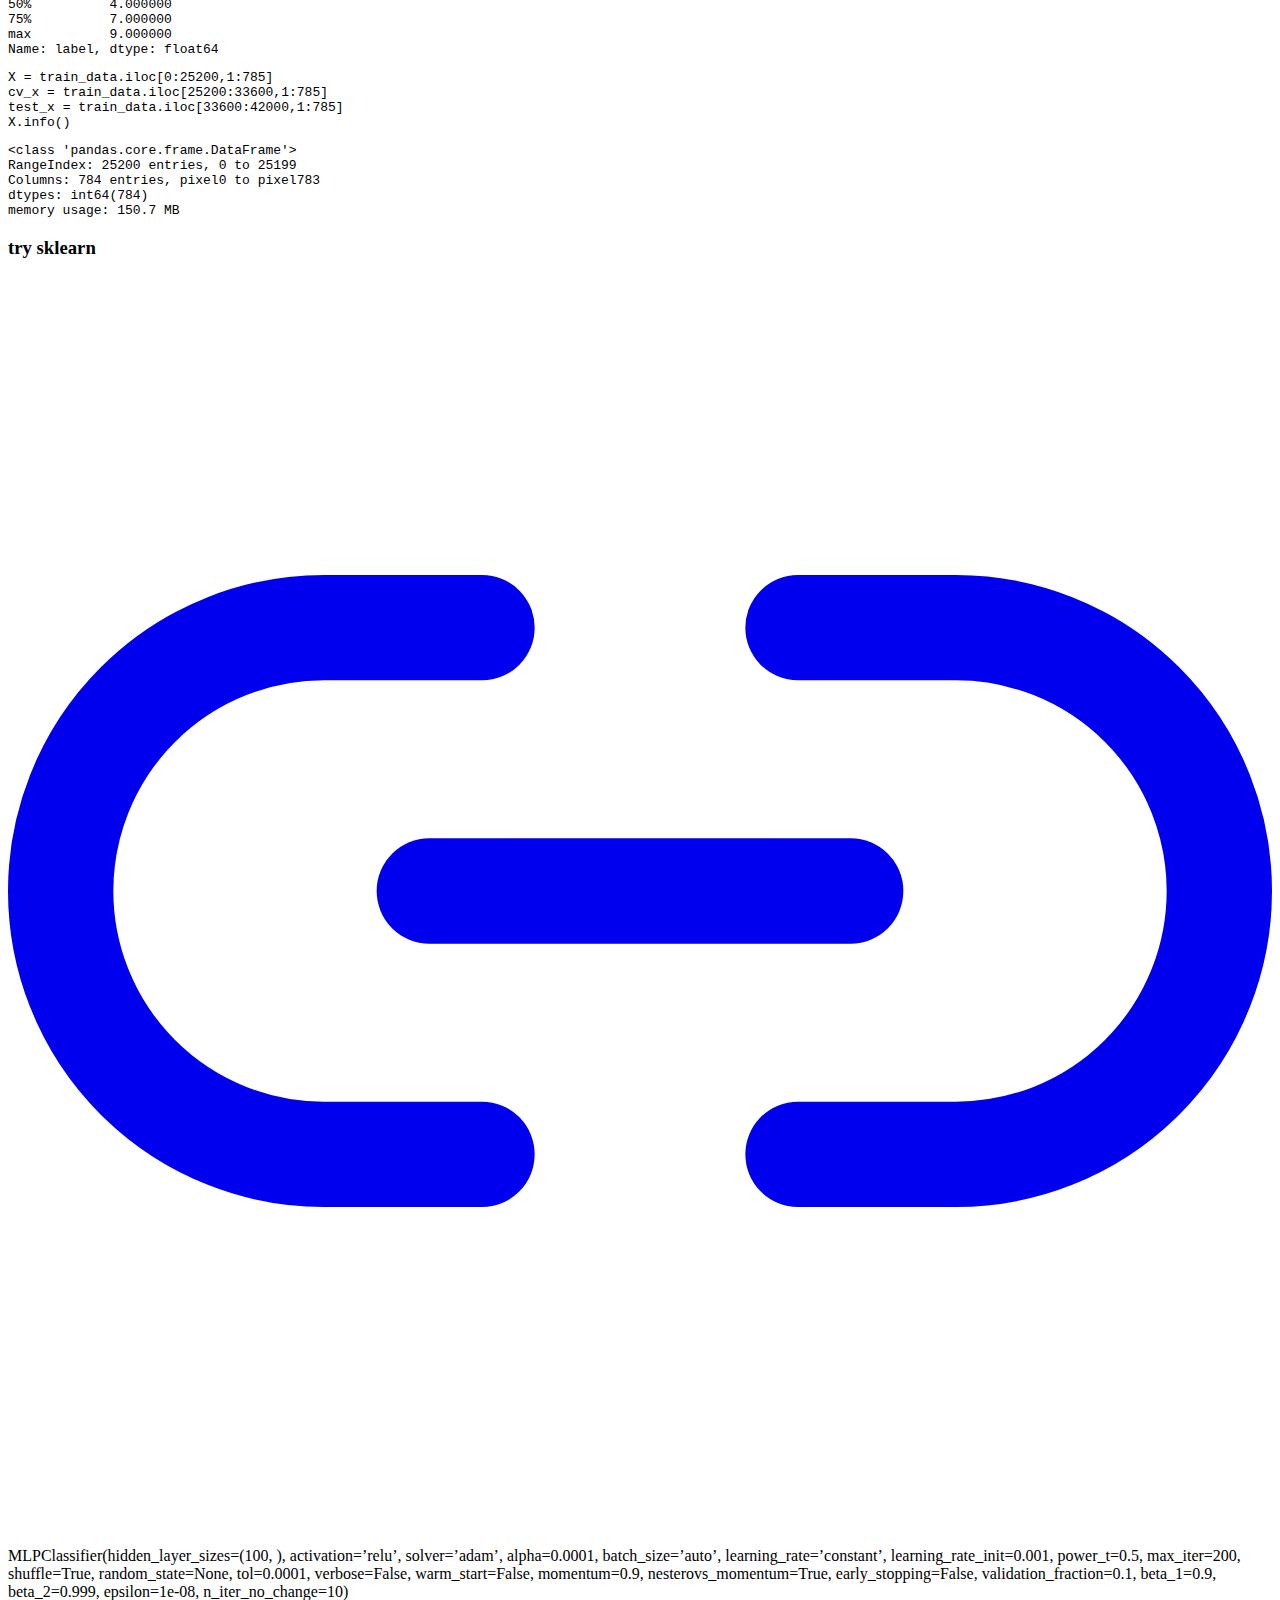
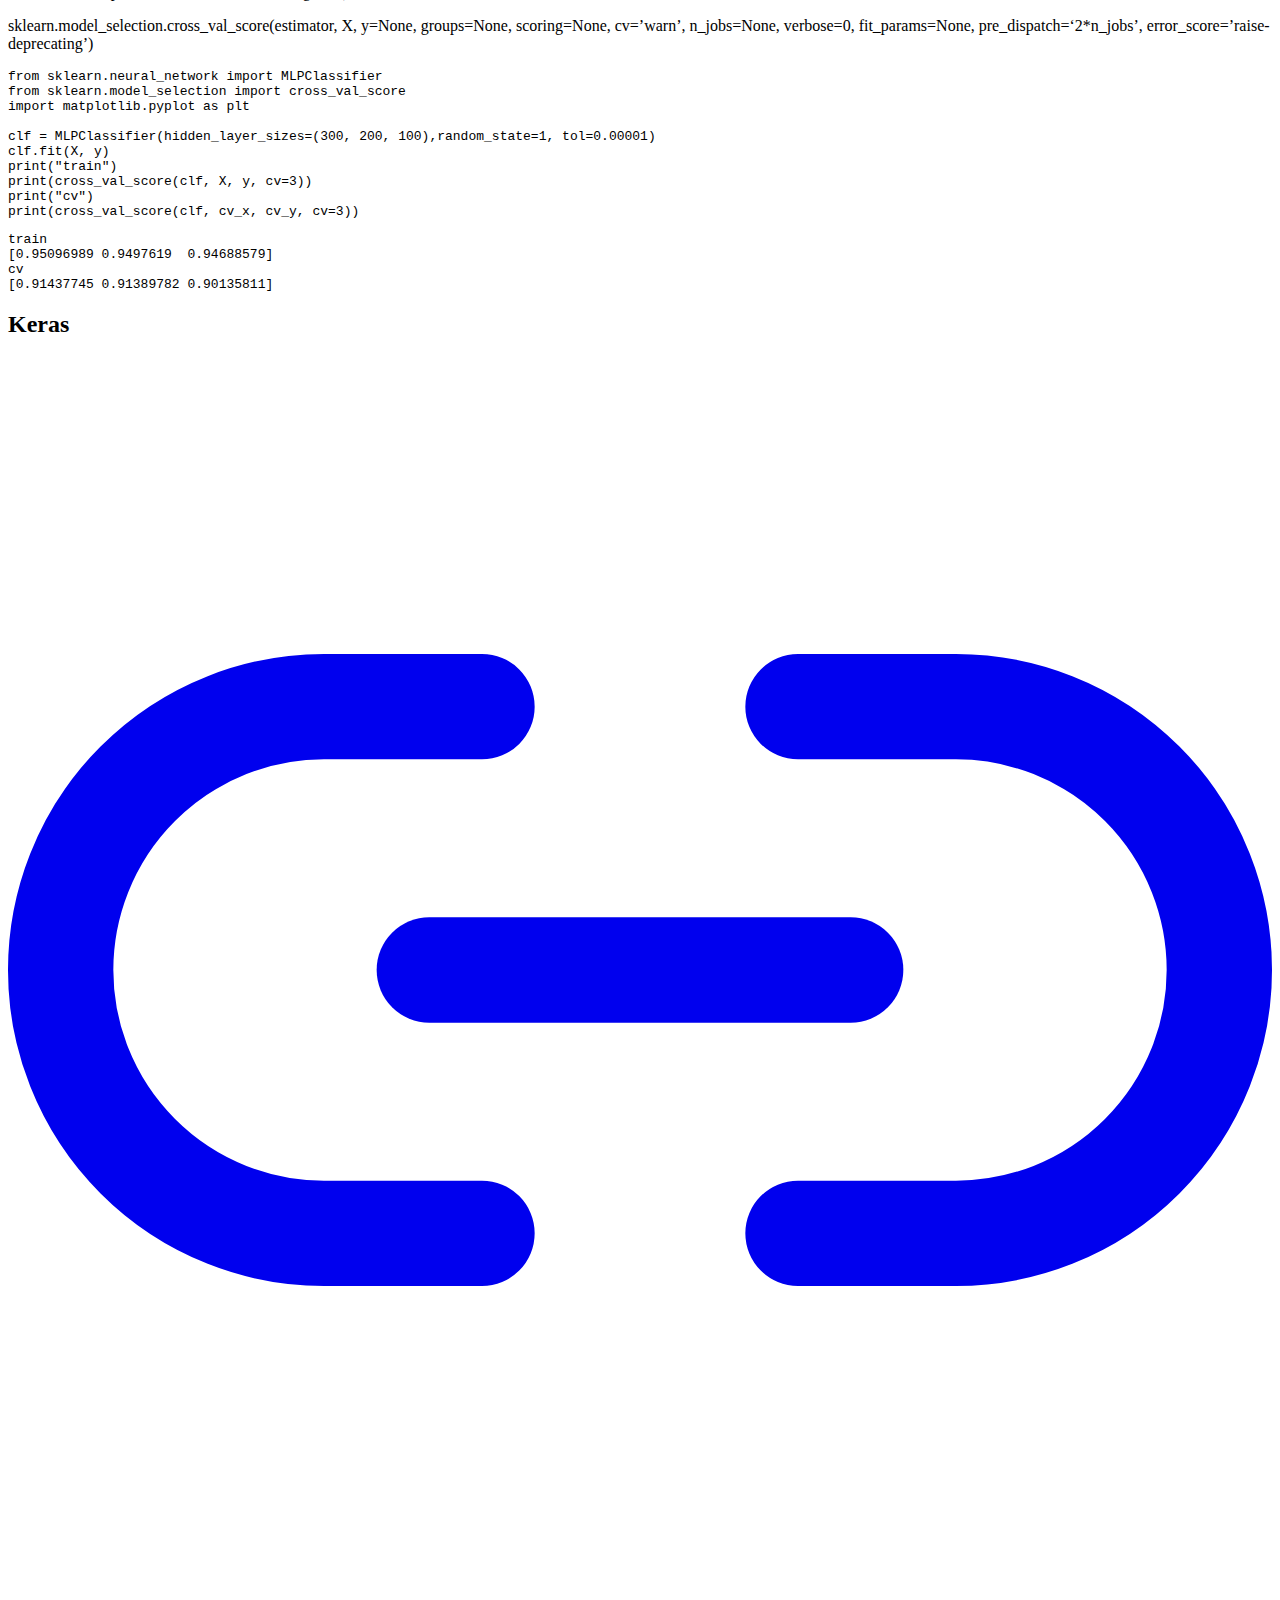
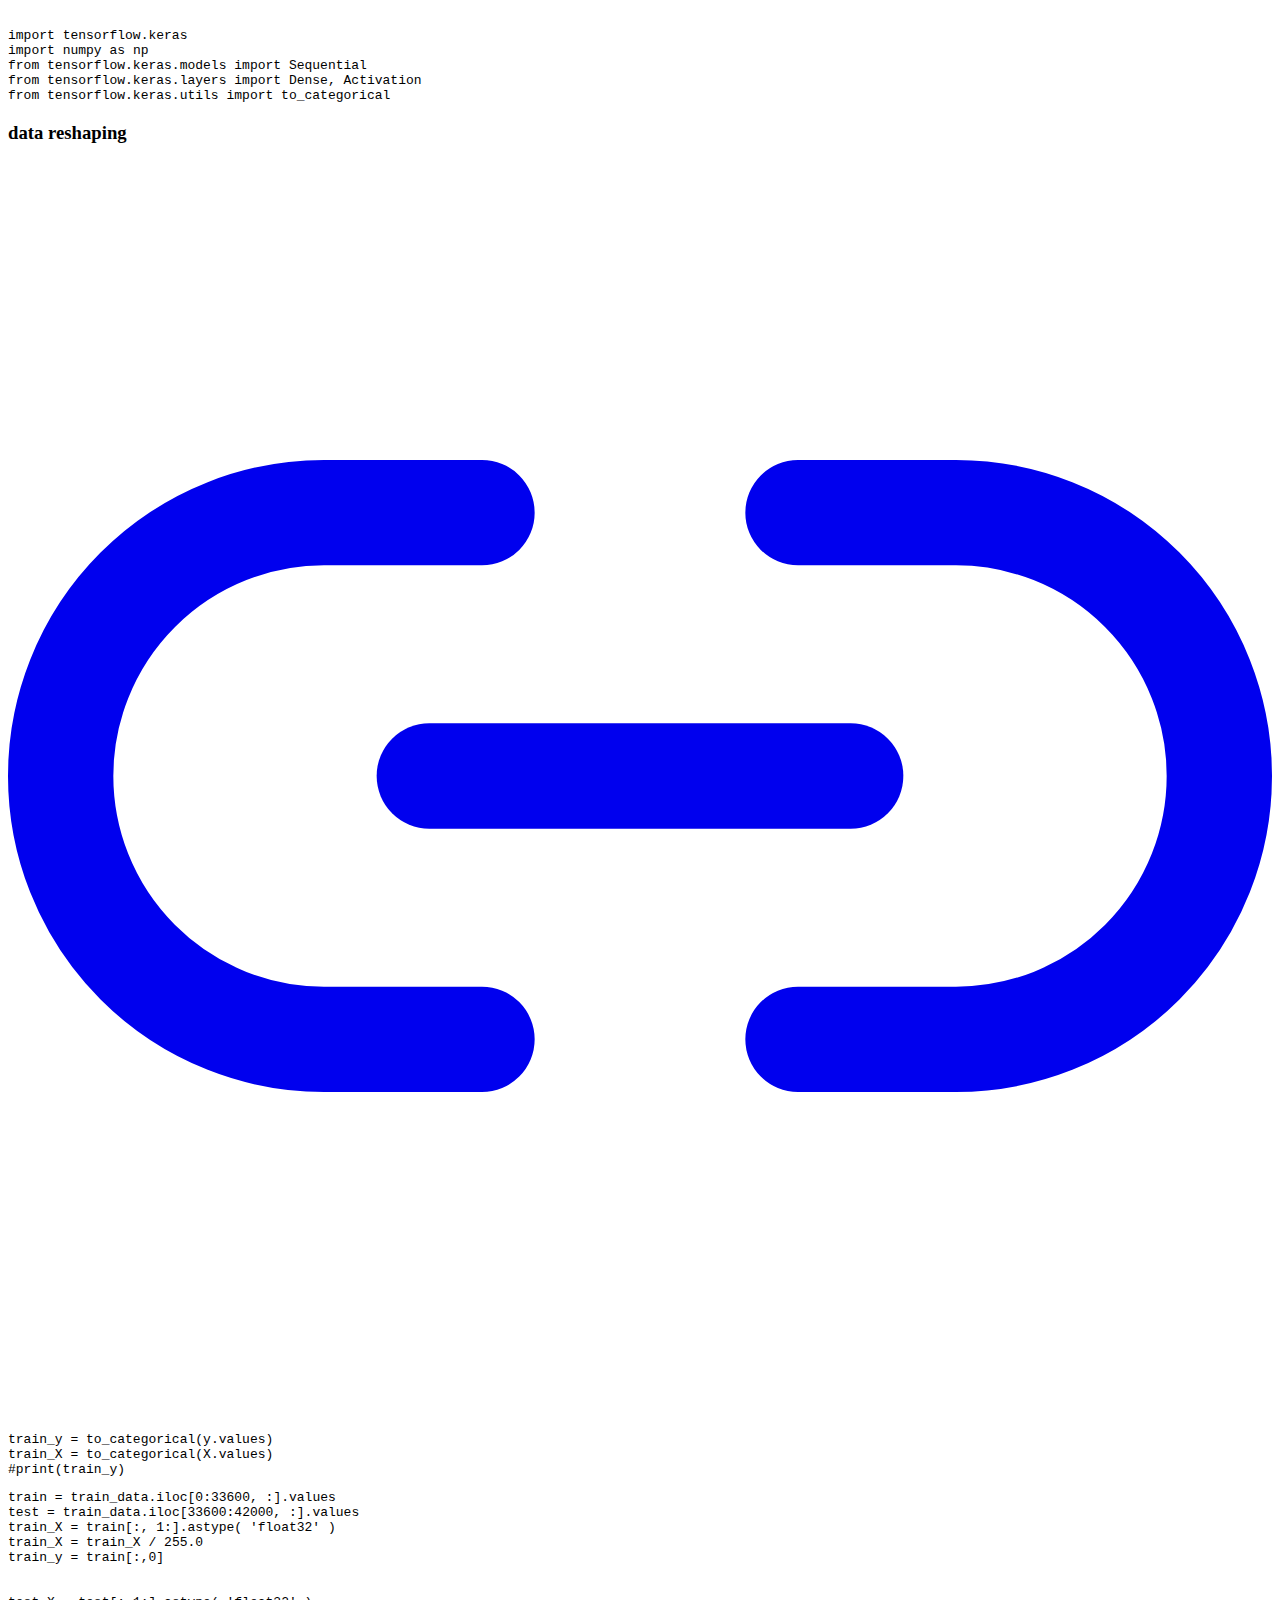
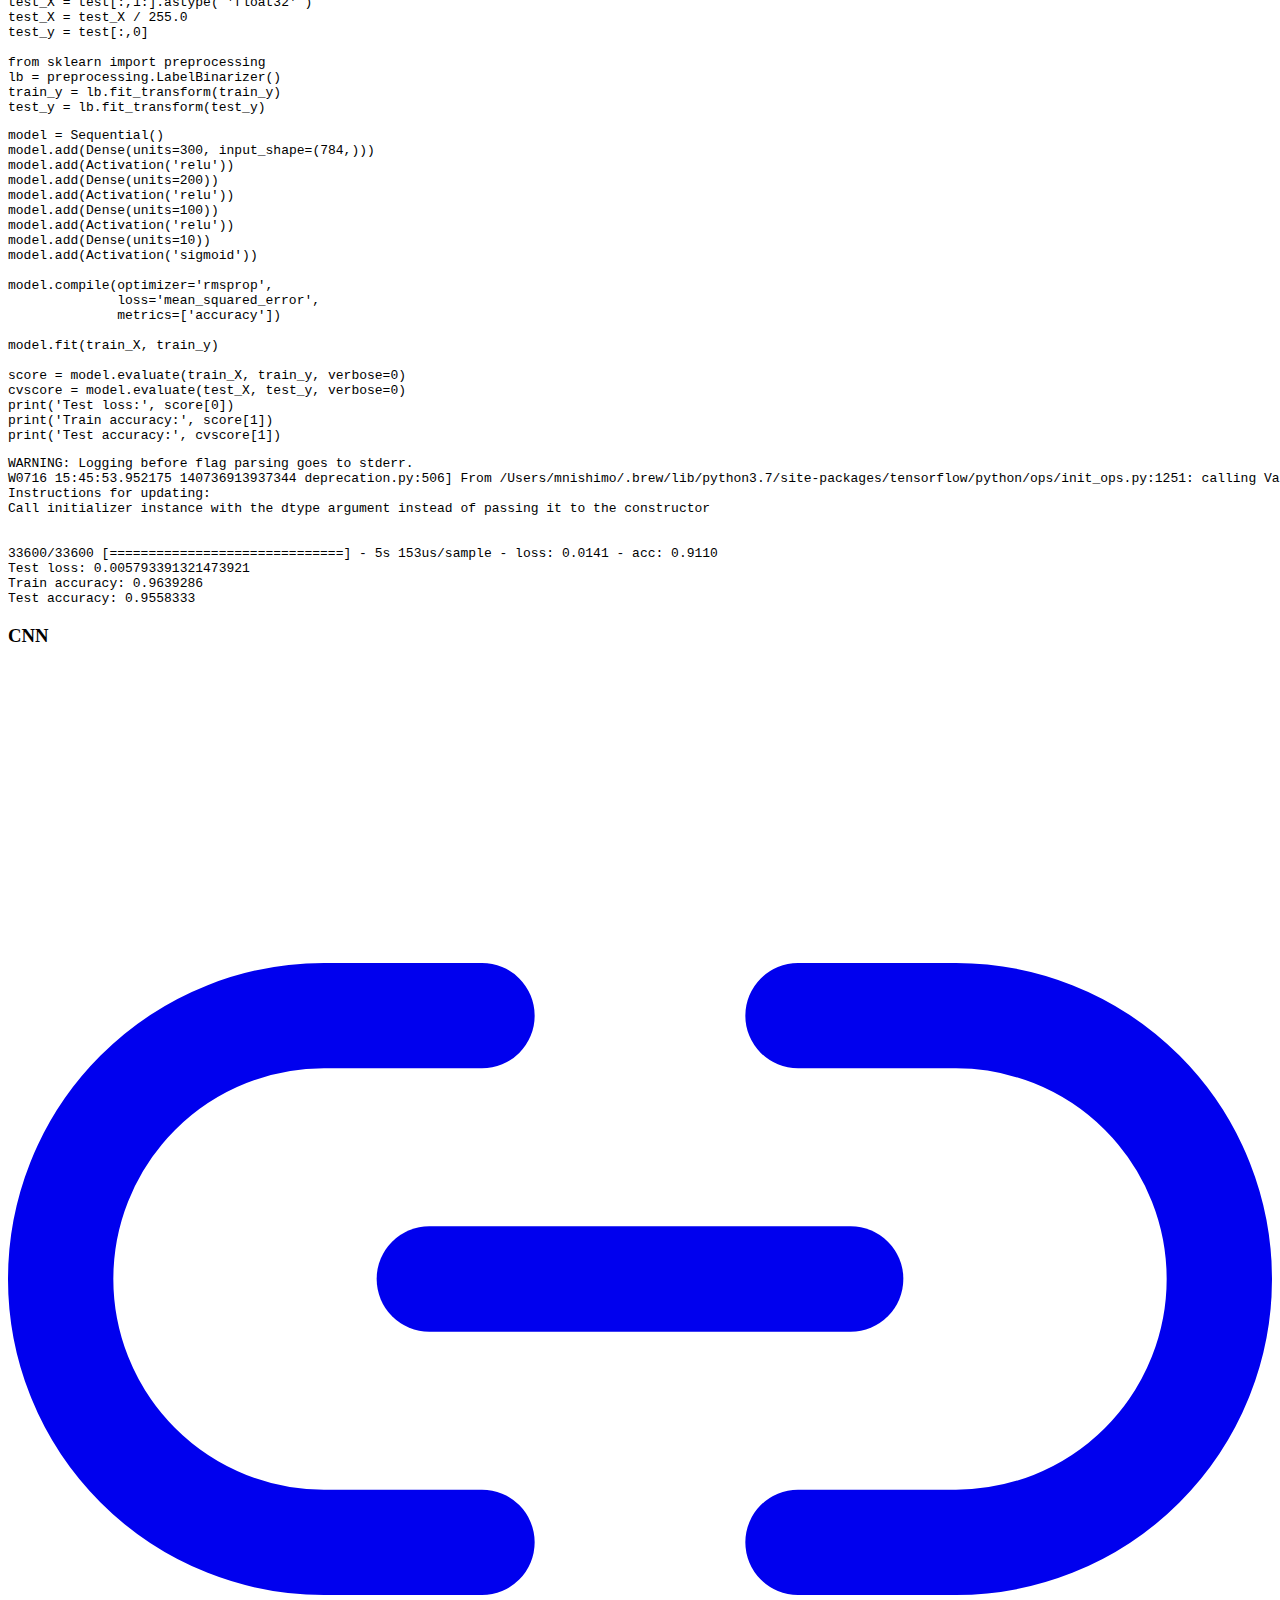
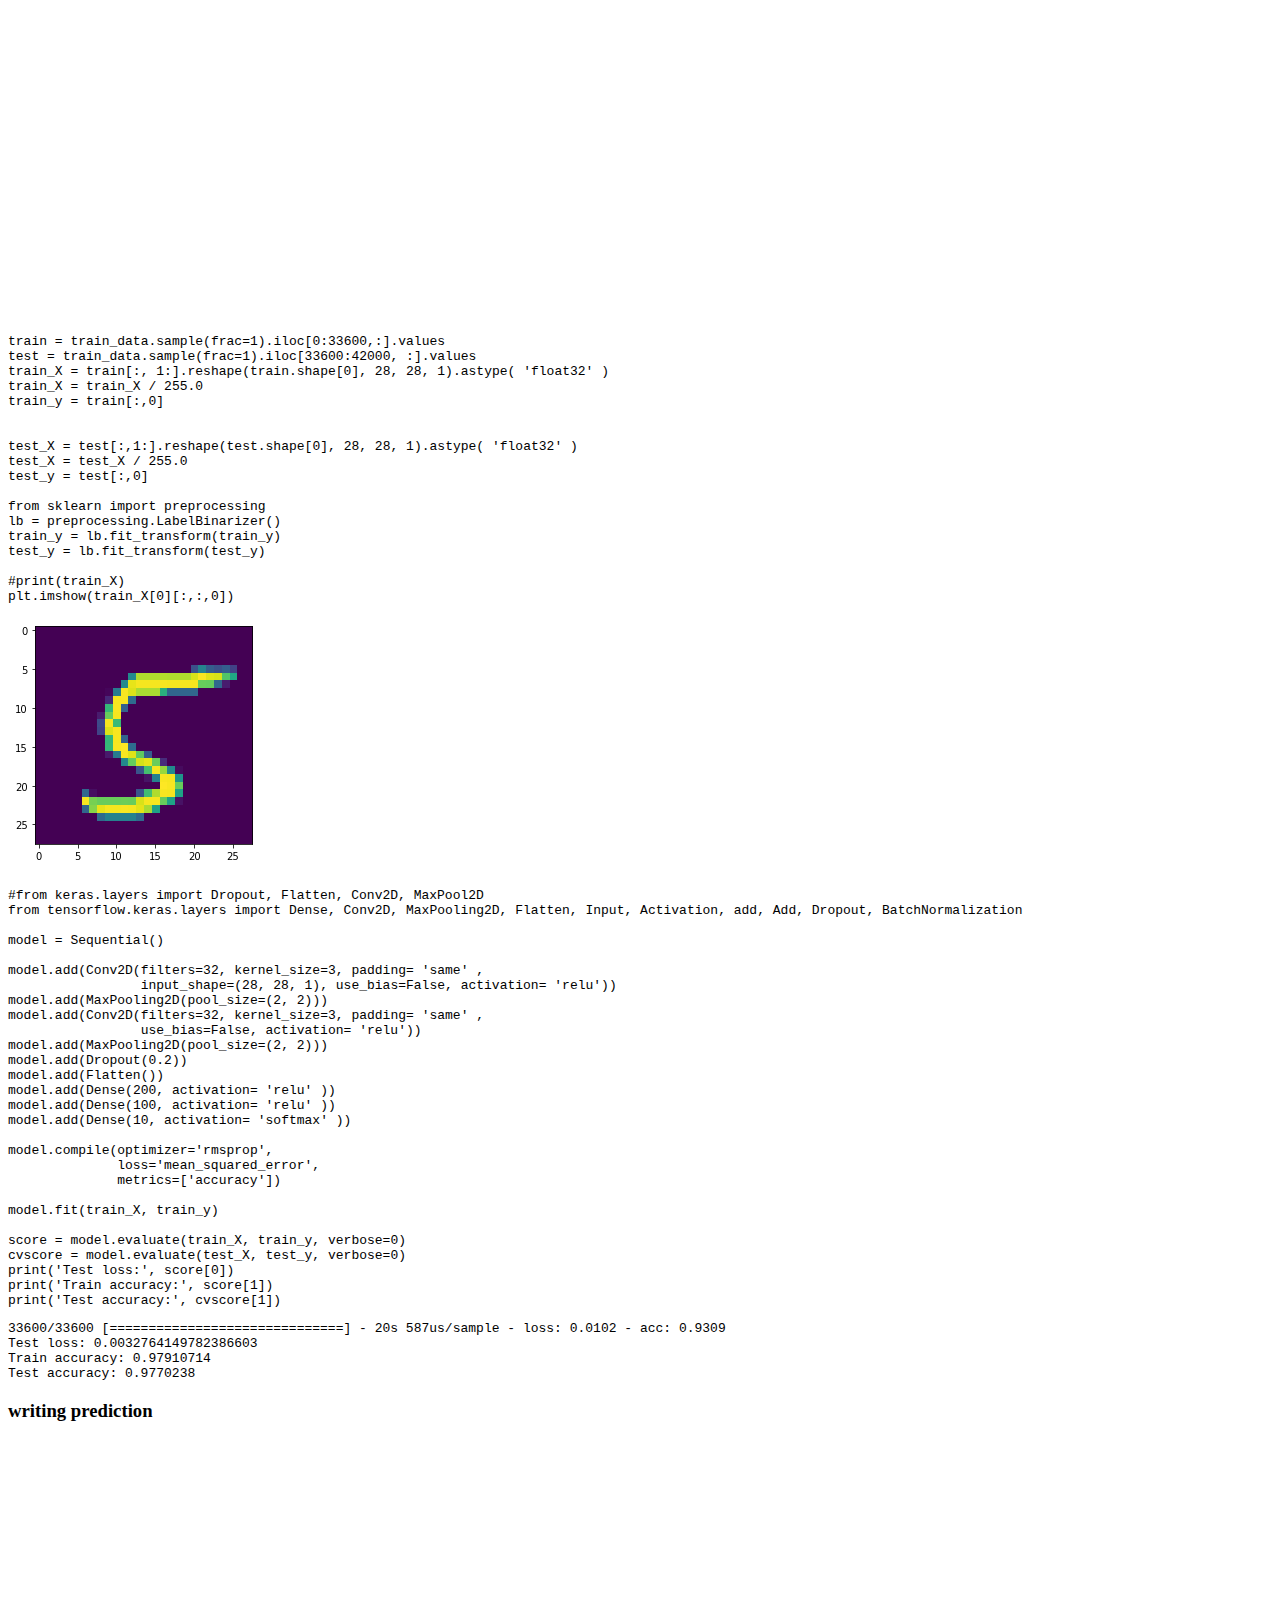
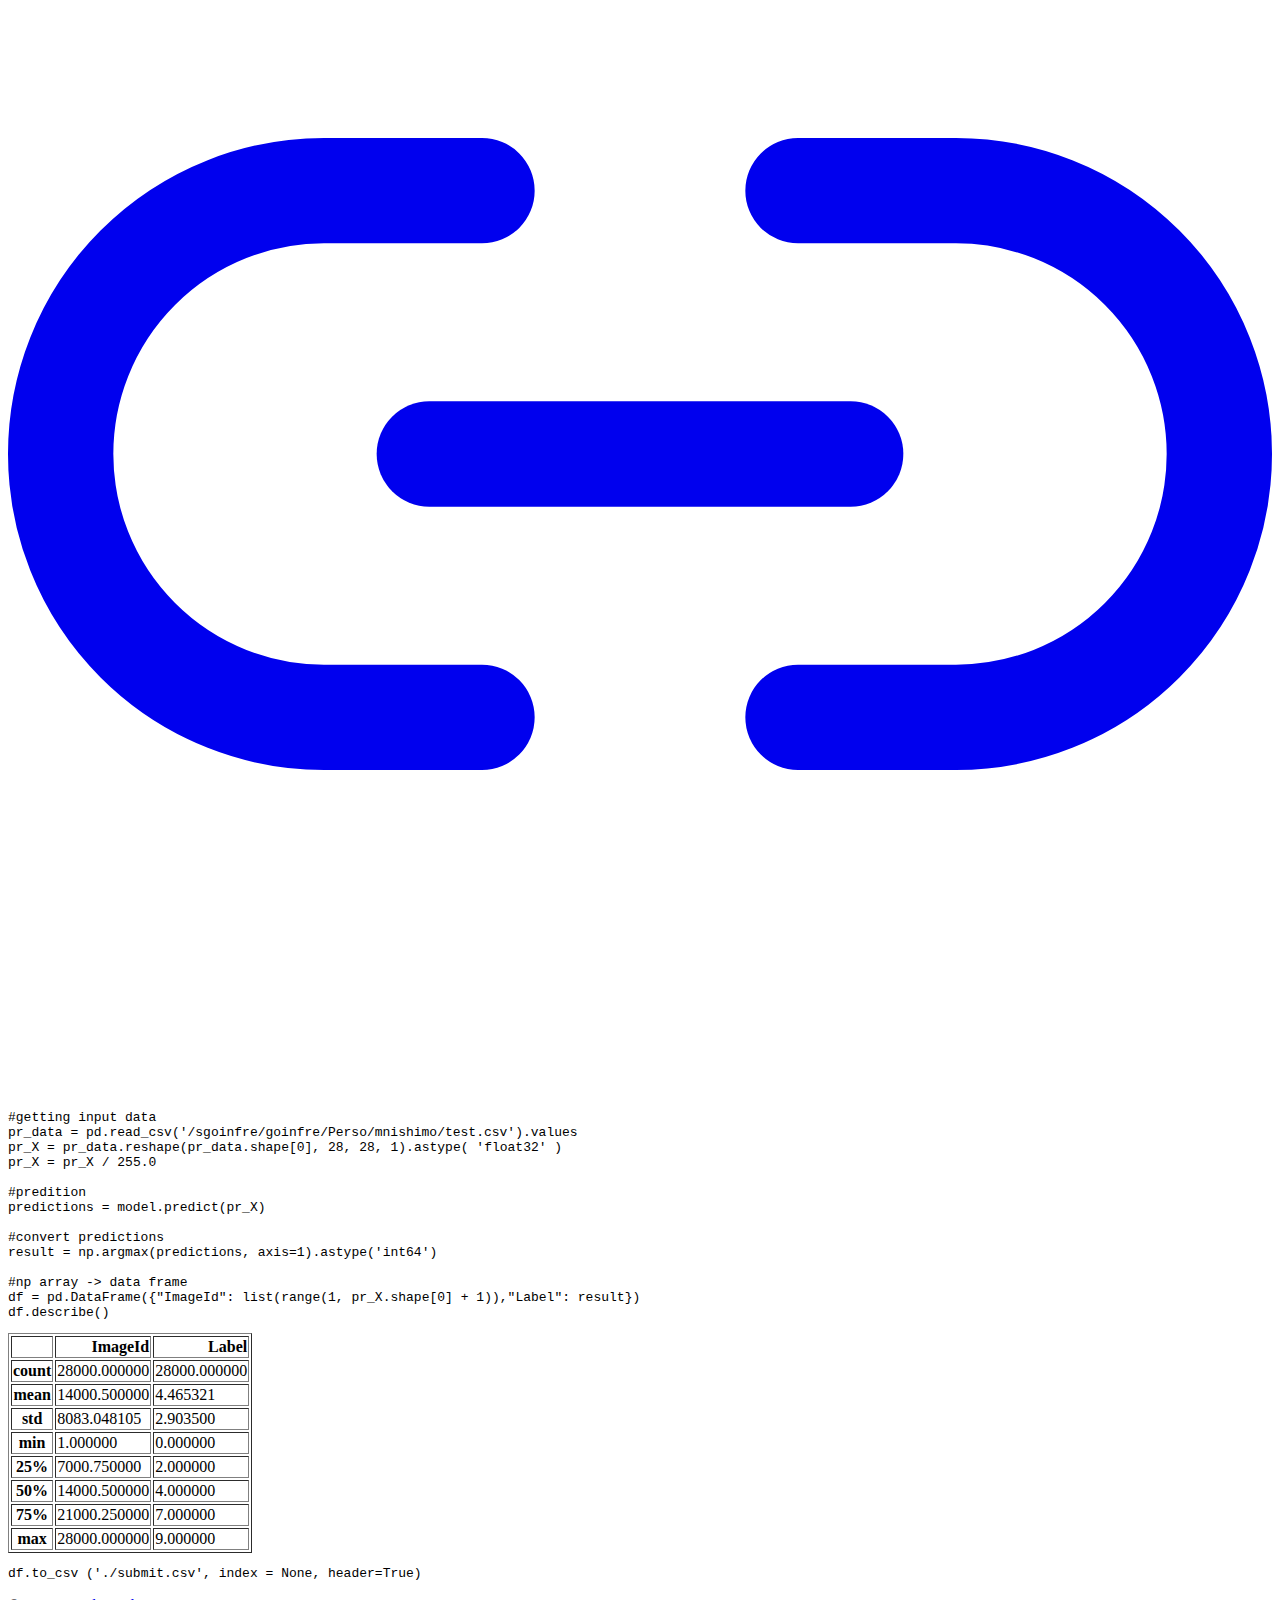
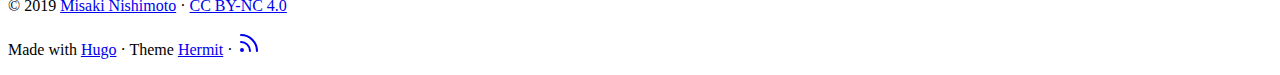
<file: data_science/digit_recognizer/index.html>
<!DOCTYPE html>
<html lang="en-us">

<head>
	<meta charset="UTF-8">
	<meta name="viewport" content="width=device-width, initial-scale=1.0">
	<meta http-equiv="X-UA-Compatible" content="ie=edge">
	<meta name="theme-color" content="#adbcdb">
	<meta name="msapplication-TileColor" content="#adbcdb">

<meta itemprop="name" content="Kaggle Digit Recognizer">
<meta itemprop="description" content="https://www.kaggle.com/c/digit-recognizer
data import pandas as pd train_path = &#39;./train.csv&#39; train_data = pd.read_csv(train_path) #check #train_data.describe() separate the data into train, cross validation, and test set train: 60%, cv: 20%, test: 20%
y = train_data.iloc[0:25200,0] cv_y = train_data.iloc[25200:33600,0] test_y = train_data.iloc[33600:42000,0] y.describe() count 25200.000000 mean 4.447063 std 2.881273 min 0.000000 25% 2.000000 50% 4.000000 75% 7.000000 max 9.000000 Name: label, dtype: float64  X = train_data.iloc[0:25200,1:785] cv_x = train_data.iloc[25200:33600,1:785] test_x = train_data.">


<meta itemprop="datePublished" content="2019-07-16T15:51:01&#43;02:00" />
<meta itemprop="dateModified" content="2019-07-16T15:51:01&#43;02:00" />
<meta itemprop="wordCount" content="602">



<meta itemprop="keywords" content="" />
<meta property="og:title" content="Kaggle Digit Recognizer" />
<meta property="og:description" content="https://www.kaggle.com/c/digit-recognizer
data import pandas as pd train_path = &#39;./train.csv&#39; train_data = pd.read_csv(train_path) #check #train_data.describe() separate the data into train, cross validation, and test set train: 60%, cv: 20%, test: 20%
y = train_data.iloc[0:25200,0] cv_y = train_data.iloc[25200:33600,0] test_y = train_data.iloc[33600:42000,0] y.describe() count 25200.000000 mean 4.447063 std 2.881273 min 0.000000 25% 2.000000 50% 4.000000 75% 7.000000 max 9.000000 Name: label, dtype: float64  X = train_data.iloc[0:25200,1:785] cv_x = train_data.iloc[25200:33600,1:785] test_x = train_data." />
<meta property="og:type" content="article" />
<meta property="og:url" content="https://mini0621.github.io/data_science/digit_recognizer/" />
<meta property="article:published_time" content="2019-07-16T15:51:01&#43;02:00"/>
<meta property="article:modified_time" content="2019-07-16T15:51:01&#43;02:00"/>
<meta name="twitter:card" content="summary"/>
<meta name="twitter:title" content="Kaggle Digit Recognizer"/>
<meta name="twitter:description" content="https://www.kaggle.com/c/digit-recognizer
data import pandas as pd train_path = &#39;./train.csv&#39; train_data = pd.read_csv(train_path) #check #train_data.describe() separate the data into train, cross validation, and test set train: 60%, cv: 20%, test: 20%
y = train_data.iloc[0:25200,0] cv_y = train_data.iloc[25200:33600,0] test_y = train_data.iloc[33600:42000,0] y.describe() count 25200.000000 mean 4.447063 std 2.881273 min 0.000000 25% 2.000000 50% 4.000000 75% 7.000000 max 9.000000 Name: label, dtype: float64  X = train_data.iloc[0:25200,1:785] cv_x = train_data.iloc[25200:33600,1:785] test_x = train_data."/>

	<link rel="apple-touch-icon" sizes="180x180" href="/apple-touch-icon.png">
	<link rel="icon" type="image/png" sizes="32x32" href="/favicon-32x32.png">
	<link rel="icon" type="image/png" sizes="16x16" href="/favicon-16x16.png">
	<link rel="manifest" href="/site.webmanifest">
	<link rel="mask-icon" href="/safari-pinned-tab.svg" color="">
	<link rel="shortcut icon" href="/favicon.ico">

	<title>Kaggle Digit Recognizer</title>
	<link rel="stylesheet" href="https://mini0621.github.io/css/style.min.e2152f9d1c9d5511785cff06717f94dbb52e07f1085a52b76656f4b5db13150d.css" integrity="sha256-4hUvnRydVRF4XP8GcX+U27UuB/EIWlK3Zlb0tdsTFQ0=">
	
	<link rel="stylesheet" href="https://mini0621.github.io/css/custom.css">
</head>

<body id="page">
	
	<header id="site-header" class="animated slideInUp faster">
		<div class="hdr-wrapper section-inner">
			<div class="hdr-left">
				<div class="site-branding">
					<a href="https://mini0621.github.io">Misaki Nishimoto</a>
				</div>
				<nav class="site-nav hide-in-mobile">
					
				<a href="https://mini0621.github.io/data_science">Data Science</a>
				<a href="https://mini0621.github.io/web_development">Web</a>
				<a href="https://mini0621.github.io/about">About</a>

				</nav>
			</div>
			<div class="hdr-right hdr-icons">
				<span class="hdr-social hide-in-mobile"><a href="https://twitter.com/misakinishimoto" target="_blank" rel="noopener me" title="Twitter"><svg xmlns="http://www.w3.org/2000/svg" width="24" height="24" viewBox="0 0 24 24" fill="none" stroke="currentColor" stroke-width="2" stroke-linecap="round" stroke-linejoin="round" class="feather feather-twitter"><path d="M23 3a10.9 10.9 0 0 1-3.14 1.53 4.48 4.48 0 0 0-7.86 3v1A10.66 10.66 0 0 1 3 4s-4 9 5 13a11.64 11.64 0 0 1-7 2c9 5 20 0 20-11.5a4.5 4.5 0 0 0-.08-.83A7.72 7.72 0 0 0 23 3z"></path></svg></a><a href="https://github.com/mini0621" target="_blank" rel="noopener me" title="Github"><svg xmlns="http://www.w3.org/2000/svg" width="24" height="24" viewBox="0 0 24 24" fill="none" stroke="currentColor" stroke-width="2" stroke-linecap="round" stroke-linejoin="round" class="feather feather-github"><path d="M9 19c-5 1.5-5-2.5-7-3m14 6v-3.87a3.37 3.37 0 0 0-.94-2.61c3.14-.35 6.44-1.54 6.44-7A5.44 5.44 0 0 0 20 4.77 5.07 5.07 0 0 0 19.91 1S18.73.65 16 2.48a13.38 13.38 0 0 0-7 0C6.27.65 5.09 1 5.09 1A5.07 5.07 0 0 0 5 4.77a5.44 5.44 0 0 0-1.5 3.78c0 5.42 3.3 6.61 6.44 7A3.37 3.37 0 0 0 9 18.13V22"></path></svg></a><a href="https://www.facebook.com/misaki.nishimoto" target="_blank" rel="noopener me" title="Facebook"><svg xmlns="http://www.w3.org/2000/svg" width="24" height="24" viewBox="0 0 24 24" fill="none" stroke="currentColor" stroke-width="2" stroke-linecap="round" stroke-linejoin="round" class="feather feather-facebook"><path d="M18 2h-3a5 5 0 0 0-5 5v3H7v4h3v8h4v-8h3l1-4h-4V7a1 1 0 0 1 1-1h3z"></path></svg></a><a href="https://www.linkedin.com/in/misaki-nishimoto-b330bbb7/" target="_blank" rel="noopener me" title="Linkedin"><svg xmlns="http://www.w3.org/2000/svg" width="24" height="24" viewBox="0 0 24 24" fill="none" stroke="currentColor" stroke-width="2" stroke-linecap="round" stroke-linejoin="round" class="feather feather-linkedin"><path d="M16 8a6 6 0 0 1 6 6v7h-4v-7a2 2 0 0 0-2-2 2 2 0 0 0-2 2v7h-4v-7a6 6 0 0 1 6-6z"></path><rect x="2" y="9" width="4" height="12"></rect><circle cx="4" cy="4" r="2"></circle></svg></a><a href="mailto:m.nishimoto0621@gmail.com" target="_blank" rel="noopener me" title="Email"><svg xmlns="http://www.w3.org/2000/svg" width="24" height="24" viewBox="0 0 24 24" fill="none" stroke="currentColor" stroke-width="2" stroke-linecap="round" stroke-linejoin="round" class="feather feather-mail"><path d="M4 4h16c1.1 0 2 .9 2 2v12c0 1.1-.9 2-2 2H4c-1.1 0-2-.9-2-2V6c0-1.1.9-2 2-2z"></path><polyline points="22,6 12,13 2,6"></polyline></svg></a></span><button id="menu-btn" class="hdr-btn" title="Menu"><svg xmlns="http://www.w3.org/2000/svg" width="24" height="24" viewBox="0 0 24 24" fill="none" stroke="currentColor" stroke-width="2" stroke-linecap="round" stroke-linejoin="round" class="feather feather-menu"><line x1="3" y1="12" x2="21" y2="12"></line><line x1="3" y1="6" x2="21" y2="6"></line><line x1="3" y1="18" x2="21" y2="18"></line></svg></button>
			</div>
		</div>
	</header>
	<div id="mobile-menu" class="animated fast">
		<ul>
			<li><a href="https://mini0621.github.io/data_science">Data Science</a></li>
			<li><a href="https://mini0621.github.io/web_development">Web</a></li>
			<li><a href="https://mini0621.github.io/about">About</a></li>
		</ul>
	</div>


	<main class="site-main section-inner thin animated fadeIn faster">
		<h1>Kaggle Digit Recognizer</h1>
		<div class="content">
			

<p><a href="https://www.kaggle.com/c/digit-recognizer">https://www.kaggle.com/c/digit-recognizer</a></p>

<h2 id="data">data<a href="#data" class="anchor" aria-hidden="true"><svg xmlns="http://www.w3.org/2000/svg" viewBox="0 0 24 24" fill="none" stroke="currentColor" stroke-width="2" stroke-linecap="round" stroke-linejoin="round"><path d="M15 7h3a5 5 0 0 1 5 5 5 5 0 0 1-5 5h-3m-6 0H6a5 5 0 0 1-5-5 5 5 0 0 1 5-5h3"></path><line x1="8" y1="12" x2="16" y2="12"></line></svg></a></h2>
<div class="highlight"><pre class="chroma"><code class="language-python" data-lang="python"><span class="kn">import</span> <span class="nn">pandas</span> <span class="kn">as</span> <span class="nn">pd</span>

<span class="n">train_path</span> <span class="o">=</span> <span class="s1">&#39;./train.csv&#39;</span>
<span class="n">train_data</span> <span class="o">=</span> <span class="n">pd</span><span class="o">.</span><span class="n">read_csv</span><span class="p">(</span><span class="n">train_path</span><span class="p">)</span> 

<span class="c1">#check</span>
<span class="c1">#train_data.describe()</span></code></pre></div>
<h3 id="separate-the-data-into-train-cross-validation-and-test-set">separate the data into train, cross validation, and test set<a href="#separate-the-data-into-train-cross-validation-and-test-set" class="anchor" aria-hidden="true"><svg xmlns="http://www.w3.org/2000/svg" viewBox="0 0 24 24" fill="none" stroke="currentColor" stroke-width="2" stroke-linecap="round" stroke-linejoin="round"><path d="M15 7h3a5 5 0 0 1 5 5 5 5 0 0 1-5 5h-3m-6 0H6a5 5 0 0 1-5-5 5 5 0 0 1 5-5h3"></path><line x1="8" y1="12" x2="16" y2="12"></line></svg></a></h3>

<p>train: 60%, cv: 20%, test: 20%</p>
<div class="highlight"><pre class="chroma"><code class="language-python" data-lang="python"><span class="n">y</span> <span class="o">=</span> <span class="n">train_data</span><span class="o">.</span><span class="n">iloc</span><span class="p">[</span><span class="mi">0</span><span class="p">:</span><span class="mi">25200</span><span class="p">,</span><span class="mi">0</span><span class="p">]</span>
<span class="n">cv_y</span> <span class="o">=</span> <span class="n">train_data</span><span class="o">.</span><span class="n">iloc</span><span class="p">[</span><span class="mi">25200</span><span class="p">:</span><span class="mi">33600</span><span class="p">,</span><span class="mi">0</span><span class="p">]</span>
<span class="n">test_y</span> <span class="o">=</span> <span class="n">train_data</span><span class="o">.</span><span class="n">iloc</span><span class="p">[</span><span class="mi">33600</span><span class="p">:</span><span class="mi">42000</span><span class="p">,</span><span class="mi">0</span><span class="p">]</span>
<span class="n">y</span><span class="o">.</span><span class="n">describe</span><span class="p">()</span></code></pre></div>
<pre><code>count    25200.000000
mean         4.447063
std          2.881273
min          0.000000
25%          2.000000
50%          4.000000
75%          7.000000
max          9.000000
Name: label, dtype: float64
</code></pre>
<div class="highlight"><pre class="chroma"><code class="language-python" data-lang="python"><span class="n">X</span> <span class="o">=</span> <span class="n">train_data</span><span class="o">.</span><span class="n">iloc</span><span class="p">[</span><span class="mi">0</span><span class="p">:</span><span class="mi">25200</span><span class="p">,</span><span class="mi">1</span><span class="p">:</span><span class="mi">785</span><span class="p">]</span>
<span class="n">cv_x</span> <span class="o">=</span> <span class="n">train_data</span><span class="o">.</span><span class="n">iloc</span><span class="p">[</span><span class="mi">25200</span><span class="p">:</span><span class="mi">33600</span><span class="p">,</span><span class="mi">1</span><span class="p">:</span><span class="mi">785</span><span class="p">]</span>
<span class="n">test_x</span> <span class="o">=</span> <span class="n">train_data</span><span class="o">.</span><span class="n">iloc</span><span class="p">[</span><span class="mi">33600</span><span class="p">:</span><span class="mi">42000</span><span class="p">,</span><span class="mi">1</span><span class="p">:</span><span class="mi">785</span><span class="p">]</span>
<span class="n">X</span><span class="o">.</span><span class="n">info</span><span class="p">()</span></code></pre></div>
<pre><code>&lt;class 'pandas.core.frame.DataFrame'&gt;
RangeIndex: 25200 entries, 0 to 25199
Columns: 784 entries, pixel0 to pixel783
dtypes: int64(784)
memory usage: 150.7 MB
</code></pre>

<h3 id="try-sklearn">try sklearn<a href="#try-sklearn" class="anchor" aria-hidden="true"><svg xmlns="http://www.w3.org/2000/svg" viewBox="0 0 24 24" fill="none" stroke="currentColor" stroke-width="2" stroke-linecap="round" stroke-linejoin="round"><path d="M15 7h3a5 5 0 0 1 5 5 5 5 0 0 1-5 5h-3m-6 0H6a5 5 0 0 1-5-5 5 5 0 0 1 5-5h3"></path><line x1="8" y1="12" x2="16" y2="12"></line></svg></a></h3>

<p>MLPClassifier(hidden_layer_sizes=(100, ), activation=’relu’, solver=’adam’, alpha=0.0001, batch_size=’auto’, learning_rate=’constant’, learning_rate_init=0.001, power_t=0.5, max_iter=200, shuffle=True, random_state=None, tol=0.0001, verbose=False, warm_start=False, momentum=0.9, nesterovs_momentum=True, early_stopping=False, validation_fraction=0.1, beta_1=0.9, beta_2=0.999, epsilon=1e-08, n_iter_no_change=10)</p>

<p>sklearn.model_selection.cross_val_score(estimator, X, y=None, groups=None, scoring=None, cv=’warn’, n_jobs=None, verbose=0, fit_params=None, pre_dispatch=‘2*n_jobs’, error_score=’raise-deprecating’)</p>
<div class="highlight"><pre class="chroma"><code class="language-python" data-lang="python"><span class="kn">from</span> <span class="nn">sklearn.neural_network</span> <span class="kn">import</span> <span class="n">MLPClassifier</span>
<span class="kn">from</span> <span class="nn">sklearn.model_selection</span> <span class="kn">import</span> <span class="n">cross_val_score</span>
<span class="kn">import</span> <span class="nn">matplotlib.pyplot</span> <span class="kn">as</span> <span class="nn">plt</span>

<span class="n">clf</span> <span class="o">=</span> <span class="n">MLPClassifier</span><span class="p">(</span><span class="n">hidden_layer_sizes</span><span class="o">=</span><span class="p">(</span><span class="mi">300</span><span class="p">,</span> <span class="mi">200</span><span class="p">,</span> <span class="mi">100</span><span class="p">),</span><span class="n">random_state</span><span class="o">=</span><span class="mi">1</span><span class="p">,</span> <span class="n">tol</span><span class="o">=</span><span class="mf">0.00001</span><span class="p">)</span>
<span class="n">clf</span><span class="o">.</span><span class="n">fit</span><span class="p">(</span><span class="n">X</span><span class="p">,</span> <span class="n">y</span><span class="p">)</span>
<span class="k">print</span><span class="p">(</span><span class="s2">&#34;train&#34;</span><span class="p">)</span>
<span class="k">print</span><span class="p">(</span><span class="n">cross_val_score</span><span class="p">(</span><span class="n">clf</span><span class="p">,</span> <span class="n">X</span><span class="p">,</span> <span class="n">y</span><span class="p">,</span> <span class="n">cv</span><span class="o">=</span><span class="mi">3</span><span class="p">))</span> 
<span class="k">print</span><span class="p">(</span><span class="s2">&#34;cv&#34;</span><span class="p">)</span>
<span class="k">print</span><span class="p">(</span><span class="n">cross_val_score</span><span class="p">(</span><span class="n">clf</span><span class="p">,</span> <span class="n">cv_x</span><span class="p">,</span> <span class="n">cv_y</span><span class="p">,</span> <span class="n">cv</span><span class="o">=</span><span class="mi">3</span><span class="p">))</span>  </code></pre></div>
<pre><code>train
[0.95096989 0.9497619  0.94688579]
cv
[0.91437745 0.91389782 0.90135811]
</code></pre>

<h2 id="keras">Keras<a href="#keras" class="anchor" aria-hidden="true"><svg xmlns="http://www.w3.org/2000/svg" viewBox="0 0 24 24" fill="none" stroke="currentColor" stroke-width="2" stroke-linecap="round" stroke-linejoin="round"><path d="M15 7h3a5 5 0 0 1 5 5 5 5 0 0 1-5 5h-3m-6 0H6a5 5 0 0 1-5-5 5 5 0 0 1 5-5h3"></path><line x1="8" y1="12" x2="16" y2="12"></line></svg></a></h2>
<div class="highlight"><pre class="chroma"><code class="language-python" data-lang="python"><span class="kn">import</span> <span class="nn">tensorflow.keras</span>
<span class="kn">import</span> <span class="nn">numpy</span> <span class="kn">as</span> <span class="nn">np</span>
<span class="kn">from</span> <span class="nn">tensorflow.keras.models</span> <span class="kn">import</span> <span class="n">Sequential</span>
<span class="kn">from</span> <span class="nn">tensorflow.keras.layers</span> <span class="kn">import</span> <span class="n">Dense</span><span class="p">,</span> <span class="n">Activation</span>
<span class="kn">from</span> <span class="nn">tensorflow.keras.utils</span> <span class="kn">import</span> <span class="n">to_categorical</span></code></pre></div>
<h3 id="data-reshaping">data reshaping<a href="#data-reshaping" class="anchor" aria-hidden="true"><svg xmlns="http://www.w3.org/2000/svg" viewBox="0 0 24 24" fill="none" stroke="currentColor" stroke-width="2" stroke-linecap="round" stroke-linejoin="round"><path d="M15 7h3a5 5 0 0 1 5 5 5 5 0 0 1-5 5h-3m-6 0H6a5 5 0 0 1-5-5 5 5 0 0 1 5-5h3"></path><line x1="8" y1="12" x2="16" y2="12"></line></svg></a></h3>
<div class="highlight"><pre class="chroma"><code class="language-python" data-lang="python"><span class="n">train_y</span> <span class="o">=</span> <span class="n">to_categorical</span><span class="p">(</span><span class="n">y</span><span class="o">.</span><span class="n">values</span><span class="p">)</span>
<span class="n">train_X</span> <span class="o">=</span> <span class="n">to_categorical</span><span class="p">(</span><span class="n">X</span><span class="o">.</span><span class="n">values</span><span class="p">)</span>
<span class="c1">#print(train_y)</span></code></pre></div><div class="highlight"><pre class="chroma"><code class="language-python" data-lang="python"><span class="n">train</span> <span class="o">=</span> <span class="n">train_data</span><span class="o">.</span><span class="n">iloc</span><span class="p">[</span><span class="mi">0</span><span class="p">:</span><span class="mi">33600</span><span class="p">,</span> <span class="p">:]</span><span class="o">.</span><span class="n">values</span>
<span class="n">test</span> <span class="o">=</span> <span class="n">train_data</span><span class="o">.</span><span class="n">iloc</span><span class="p">[</span><span class="mi">33600</span><span class="p">:</span><span class="mi">42000</span><span class="p">,</span> <span class="p">:]</span><span class="o">.</span><span class="n">values</span>
<span class="n">train_X</span> <span class="o">=</span> <span class="n">train</span><span class="p">[:,</span> <span class="mi">1</span><span class="p">:]</span><span class="o">.</span><span class="n">astype</span><span class="p">(</span> <span class="s1">&#39;float32&#39;</span> <span class="p">)</span>
<span class="n">train_X</span> <span class="o">=</span> <span class="n">train_X</span> <span class="o">/</span> <span class="mf">255.0</span>
<span class="n">train_y</span> <span class="o">=</span> <span class="n">train</span><span class="p">[:,</span><span class="mi">0</span><span class="p">]</span>


<span class="n">test_X</span> <span class="o">=</span> <span class="n">test</span><span class="p">[:,</span><span class="mi">1</span><span class="p">:]</span><span class="o">.</span><span class="n">astype</span><span class="p">(</span> <span class="s1">&#39;float32&#39;</span> <span class="p">)</span>
<span class="n">test_X</span> <span class="o">=</span> <span class="n">test_X</span> <span class="o">/</span> <span class="mf">255.0</span>
<span class="n">test_y</span> <span class="o">=</span> <span class="n">test</span><span class="p">[:,</span><span class="mi">0</span><span class="p">]</span>

<span class="kn">from</span> <span class="nn">sklearn</span> <span class="kn">import</span> <span class="n">preprocessing</span>
<span class="n">lb</span> <span class="o">=</span> <span class="n">preprocessing</span><span class="o">.</span><span class="n">LabelBinarizer</span><span class="p">()</span>
<span class="n">train_y</span> <span class="o">=</span> <span class="n">lb</span><span class="o">.</span><span class="n">fit_transform</span><span class="p">(</span><span class="n">train_y</span><span class="p">)</span>
<span class="n">test_y</span> <span class="o">=</span> <span class="n">lb</span><span class="o">.</span><span class="n">fit_transform</span><span class="p">(</span><span class="n">test_y</span><span class="p">)</span></code></pre></div><div class="highlight"><pre class="chroma"><code class="language-python" data-lang="python"><span class="n">model</span> <span class="o">=</span> <span class="n">Sequential</span><span class="p">()</span>
<span class="n">model</span><span class="o">.</span><span class="n">add</span><span class="p">(</span><span class="n">Dense</span><span class="p">(</span><span class="n">units</span><span class="o">=</span><span class="mi">300</span><span class="p">,</span> <span class="n">input_shape</span><span class="o">=</span><span class="p">(</span><span class="mi">784</span><span class="p">,)))</span>
<span class="n">model</span><span class="o">.</span><span class="n">add</span><span class="p">(</span><span class="n">Activation</span><span class="p">(</span><span class="s1">&#39;relu&#39;</span><span class="p">))</span>
<span class="n">model</span><span class="o">.</span><span class="n">add</span><span class="p">(</span><span class="n">Dense</span><span class="p">(</span><span class="n">units</span><span class="o">=</span><span class="mi">200</span><span class="p">))</span>
<span class="n">model</span><span class="o">.</span><span class="n">add</span><span class="p">(</span><span class="n">Activation</span><span class="p">(</span><span class="s1">&#39;relu&#39;</span><span class="p">))</span>
<span class="n">model</span><span class="o">.</span><span class="n">add</span><span class="p">(</span><span class="n">Dense</span><span class="p">(</span><span class="n">units</span><span class="o">=</span><span class="mi">100</span><span class="p">))</span>
<span class="n">model</span><span class="o">.</span><span class="n">add</span><span class="p">(</span><span class="n">Activation</span><span class="p">(</span><span class="s1">&#39;relu&#39;</span><span class="p">))</span>
<span class="n">model</span><span class="o">.</span><span class="n">add</span><span class="p">(</span><span class="n">Dense</span><span class="p">(</span><span class="n">units</span><span class="o">=</span><span class="mi">10</span><span class="p">))</span>
<span class="n">model</span><span class="o">.</span><span class="n">add</span><span class="p">(</span><span class="n">Activation</span><span class="p">(</span><span class="s1">&#39;sigmoid&#39;</span><span class="p">))</span>

<span class="n">model</span><span class="o">.</span><span class="nb">compile</span><span class="p">(</span><span class="n">optimizer</span><span class="o">=</span><span class="s1">&#39;rmsprop&#39;</span><span class="p">,</span> 
              <span class="n">loss</span><span class="o">=</span><span class="s1">&#39;mean_squared_error&#39;</span><span class="p">,</span> 
              <span class="n">metrics</span><span class="o">=</span><span class="p">[</span><span class="s1">&#39;accuracy&#39;</span><span class="p">])</span>

<span class="n">model</span><span class="o">.</span><span class="n">fit</span><span class="p">(</span><span class="n">train_X</span><span class="p">,</span> <span class="n">train_y</span><span class="p">)</span>

<span class="n">score</span> <span class="o">=</span> <span class="n">model</span><span class="o">.</span><span class="n">evaluate</span><span class="p">(</span><span class="n">train_X</span><span class="p">,</span> <span class="n">train_y</span><span class="p">,</span> <span class="n">verbose</span><span class="o">=</span><span class="mi">0</span><span class="p">)</span>
<span class="n">cvscore</span> <span class="o">=</span> <span class="n">model</span><span class="o">.</span><span class="n">evaluate</span><span class="p">(</span><span class="n">test_X</span><span class="p">,</span> <span class="n">test_y</span><span class="p">,</span> <span class="n">verbose</span><span class="o">=</span><span class="mi">0</span><span class="p">)</span>
<span class="k">print</span><span class="p">(</span><span class="s1">&#39;Test loss:&#39;</span><span class="p">,</span> <span class="n">score</span><span class="p">[</span><span class="mi">0</span><span class="p">])</span>
<span class="k">print</span><span class="p">(</span><span class="s1">&#39;Train accuracy:&#39;</span><span class="p">,</span> <span class="n">score</span><span class="p">[</span><span class="mi">1</span><span class="p">])</span>
<span class="k">print</span><span class="p">(</span><span class="s1">&#39;Test accuracy:&#39;</span><span class="p">,</span> <span class="n">cvscore</span><span class="p">[</span><span class="mi">1</span><span class="p">])</span></code></pre></div>
<pre><code>WARNING: Logging before flag parsing goes to stderr.
W0716 15:45:53.952175 140736913937344 deprecation.py:506] From /Users/mnishimo/.brew/lib/python3.7/site-packages/tensorflow/python/ops/init_ops.py:1251: calling VarianceScaling.__init__ (from tensorflow.python.ops.init_ops) with dtype is deprecated and will be removed in a future version.
Instructions for updating:
Call initializer instance with the dtype argument instead of passing it to the constructor


33600/33600 [==============================] - 5s 153us/sample - loss: 0.0141 - acc: 0.9110
Test loss: 0.005793391321473921
Train accuracy: 0.9639286
Test accuracy: 0.9558333
</code></pre>

<h3 id="cnn">CNN<a href="#cnn" class="anchor" aria-hidden="true"><svg xmlns="http://www.w3.org/2000/svg" viewBox="0 0 24 24" fill="none" stroke="currentColor" stroke-width="2" stroke-linecap="round" stroke-linejoin="round"><path d="M15 7h3a5 5 0 0 1 5 5 5 5 0 0 1-5 5h-3m-6 0H6a5 5 0 0 1-5-5 5 5 0 0 1 5-5h3"></path><line x1="8" y1="12" x2="16" y2="12"></line></svg></a></h3>
<div class="highlight"><pre class="chroma"><code class="language-python" data-lang="python"><span class="n">train</span> <span class="o">=</span> <span class="n">train_data</span><span class="o">.</span><span class="n">sample</span><span class="p">(</span><span class="n">frac</span><span class="o">=</span><span class="mi">1</span><span class="p">)</span><span class="o">.</span><span class="n">iloc</span><span class="p">[</span><span class="mi">0</span><span class="p">:</span><span class="mi">33600</span><span class="p">,:]</span><span class="o">.</span><span class="n">values</span>
<span class="n">test</span> <span class="o">=</span> <span class="n">train_data</span><span class="o">.</span><span class="n">sample</span><span class="p">(</span><span class="n">frac</span><span class="o">=</span><span class="mi">1</span><span class="p">)</span><span class="o">.</span><span class="n">iloc</span><span class="p">[</span><span class="mi">33600</span><span class="p">:</span><span class="mi">42000</span><span class="p">,</span> <span class="p">:]</span><span class="o">.</span><span class="n">values</span>
<span class="n">train_X</span> <span class="o">=</span> <span class="n">train</span><span class="p">[:,</span> <span class="mi">1</span><span class="p">:]</span><span class="o">.</span><span class="n">reshape</span><span class="p">(</span><span class="n">train</span><span class="o">.</span><span class="n">shape</span><span class="p">[</span><span class="mi">0</span><span class="p">],</span> <span class="mi">28</span><span class="p">,</span> <span class="mi">28</span><span class="p">,</span> <span class="mi">1</span><span class="p">)</span><span class="o">.</span><span class="n">astype</span><span class="p">(</span> <span class="s1">&#39;float32&#39;</span> <span class="p">)</span>
<span class="n">train_X</span> <span class="o">=</span> <span class="n">train_X</span> <span class="o">/</span> <span class="mf">255.0</span>
<span class="n">train_y</span> <span class="o">=</span> <span class="n">train</span><span class="p">[:,</span><span class="mi">0</span><span class="p">]</span>


<span class="n">test_X</span> <span class="o">=</span> <span class="n">test</span><span class="p">[:,</span><span class="mi">1</span><span class="p">:]</span><span class="o">.</span><span class="n">reshape</span><span class="p">(</span><span class="n">test</span><span class="o">.</span><span class="n">shape</span><span class="p">[</span><span class="mi">0</span><span class="p">],</span> <span class="mi">28</span><span class="p">,</span> <span class="mi">28</span><span class="p">,</span> <span class="mi">1</span><span class="p">)</span><span class="o">.</span><span class="n">astype</span><span class="p">(</span> <span class="s1">&#39;float32&#39;</span> <span class="p">)</span>
<span class="n">test_X</span> <span class="o">=</span> <span class="n">test_X</span> <span class="o">/</span> <span class="mf">255.0</span>
<span class="n">test_y</span> <span class="o">=</span> <span class="n">test</span><span class="p">[:,</span><span class="mi">0</span><span class="p">]</span>

<span class="kn">from</span> <span class="nn">sklearn</span> <span class="kn">import</span> <span class="n">preprocessing</span>
<span class="n">lb</span> <span class="o">=</span> <span class="n">preprocessing</span><span class="o">.</span><span class="n">LabelBinarizer</span><span class="p">()</span>
<span class="n">train_y</span> <span class="o">=</span> <span class="n">lb</span><span class="o">.</span><span class="n">fit_transform</span><span class="p">(</span><span class="n">train_y</span><span class="p">)</span>
<span class="n">test_y</span> <span class="o">=</span> <span class="n">lb</span><span class="o">.</span><span class="n">fit_transform</span><span class="p">(</span><span class="n">test_y</span><span class="p">)</span>

<span class="c1">#print(train_X)</span>
<span class="n">plt</span><span class="o">.</span><span class="n">imshow</span><span class="p">(</span><span class="n">train_X</span><span class="p">[</span><span class="mi">0</span><span class="p">][:,:,</span><span class="mi">0</span><span class="p">])</span></code></pre></div>
<p><img src="../image/k_1.png" alt="digit_example" /></p>
<div class="highlight"><pre class="chroma"><code class="language-python" data-lang="python"><span class="c1">#from keras.layers import Dropout, Flatten, Conv2D, MaxPool2D</span>
<span class="kn">from</span> <span class="nn">tensorflow.keras.layers</span> <span class="kn">import</span> <span class="n">Dense</span><span class="p">,</span> <span class="n">Conv2D</span><span class="p">,</span> <span class="n">MaxPooling2D</span><span class="p">,</span> <span class="n">Flatten</span><span class="p">,</span> <span class="n">Input</span><span class="p">,</span> <span class="n">Activation</span><span class="p">,</span> <span class="n">add</span><span class="p">,</span> <span class="n">Add</span><span class="p">,</span> <span class="n">Dropout</span><span class="p">,</span> <span class="n">BatchNormalization</span>

<span class="n">model</span> <span class="o">=</span> <span class="n">Sequential</span><span class="p">()</span>

<span class="n">model</span><span class="o">.</span><span class="n">add</span><span class="p">(</span><span class="n">Conv2D</span><span class="p">(</span><span class="n">filters</span><span class="o">=</span><span class="mi">32</span><span class="p">,</span> <span class="n">kernel_size</span><span class="o">=</span><span class="mi">3</span><span class="p">,</span> <span class="n">padding</span><span class="o">=</span> <span class="s1">&#39;same&#39;</span> <span class="p">,</span>
                 <span class="n">input_shape</span><span class="o">=</span><span class="p">(</span><span class="mi">28</span><span class="p">,</span> <span class="mi">28</span><span class="p">,</span> <span class="mi">1</span><span class="p">),</span> <span class="n">use_bias</span><span class="o">=</span><span class="bp">False</span><span class="p">,</span> <span class="n">activation</span><span class="o">=</span> <span class="s1">&#39;relu&#39;</span><span class="p">))</span>
<span class="n">model</span><span class="o">.</span><span class="n">add</span><span class="p">(</span><span class="n">MaxPooling2D</span><span class="p">(</span><span class="n">pool_size</span><span class="o">=</span><span class="p">(</span><span class="mi">2</span><span class="p">,</span> <span class="mi">2</span><span class="p">)))</span>
<span class="n">model</span><span class="o">.</span><span class="n">add</span><span class="p">(</span><span class="n">Conv2D</span><span class="p">(</span><span class="n">filters</span><span class="o">=</span><span class="mi">32</span><span class="p">,</span> <span class="n">kernel_size</span><span class="o">=</span><span class="mi">3</span><span class="p">,</span> <span class="n">padding</span><span class="o">=</span> <span class="s1">&#39;same&#39;</span> <span class="p">,</span>
                 <span class="n">use_bias</span><span class="o">=</span><span class="bp">False</span><span class="p">,</span> <span class="n">activation</span><span class="o">=</span> <span class="s1">&#39;relu&#39;</span><span class="p">))</span>
<span class="n">model</span><span class="o">.</span><span class="n">add</span><span class="p">(</span><span class="n">MaxPooling2D</span><span class="p">(</span><span class="n">pool_size</span><span class="o">=</span><span class="p">(</span><span class="mi">2</span><span class="p">,</span> <span class="mi">2</span><span class="p">)))</span>
<span class="n">model</span><span class="o">.</span><span class="n">add</span><span class="p">(</span><span class="n">Dropout</span><span class="p">(</span><span class="mf">0.2</span><span class="p">))</span>
<span class="n">model</span><span class="o">.</span><span class="n">add</span><span class="p">(</span><span class="n">Flatten</span><span class="p">())</span>
<span class="n">model</span><span class="o">.</span><span class="n">add</span><span class="p">(</span><span class="n">Dense</span><span class="p">(</span><span class="mi">200</span><span class="p">,</span> <span class="n">activation</span><span class="o">=</span> <span class="s1">&#39;relu&#39;</span> <span class="p">))</span>
<span class="n">model</span><span class="o">.</span><span class="n">add</span><span class="p">(</span><span class="n">Dense</span><span class="p">(</span><span class="mi">100</span><span class="p">,</span> <span class="n">activation</span><span class="o">=</span> <span class="s1">&#39;relu&#39;</span> <span class="p">))</span>
<span class="n">model</span><span class="o">.</span><span class="n">add</span><span class="p">(</span><span class="n">Dense</span><span class="p">(</span><span class="mi">10</span><span class="p">,</span> <span class="n">activation</span><span class="o">=</span> <span class="s1">&#39;softmax&#39;</span> <span class="p">))</span>

<span class="n">model</span><span class="o">.</span><span class="nb">compile</span><span class="p">(</span><span class="n">optimizer</span><span class="o">=</span><span class="s1">&#39;rmsprop&#39;</span><span class="p">,</span> 
              <span class="n">loss</span><span class="o">=</span><span class="s1">&#39;mean_squared_error&#39;</span><span class="p">,</span> 
              <span class="n">metrics</span><span class="o">=</span><span class="p">[</span><span class="s1">&#39;accuracy&#39;</span><span class="p">])</span>

<span class="n">model</span><span class="o">.</span><span class="n">fit</span><span class="p">(</span><span class="n">train_X</span><span class="p">,</span> <span class="n">train_y</span><span class="p">)</span>

<span class="n">score</span> <span class="o">=</span> <span class="n">model</span><span class="o">.</span><span class="n">evaluate</span><span class="p">(</span><span class="n">train_X</span><span class="p">,</span> <span class="n">train_y</span><span class="p">,</span> <span class="n">verbose</span><span class="o">=</span><span class="mi">0</span><span class="p">)</span>
<span class="n">cvscore</span> <span class="o">=</span> <span class="n">model</span><span class="o">.</span><span class="n">evaluate</span><span class="p">(</span><span class="n">test_X</span><span class="p">,</span> <span class="n">test_y</span><span class="p">,</span> <span class="n">verbose</span><span class="o">=</span><span class="mi">0</span><span class="p">)</span>
<span class="k">print</span><span class="p">(</span><span class="s1">&#39;Test loss:&#39;</span><span class="p">,</span> <span class="n">score</span><span class="p">[</span><span class="mi">0</span><span class="p">])</span>
<span class="k">print</span><span class="p">(</span><span class="s1">&#39;Train accuracy:&#39;</span><span class="p">,</span> <span class="n">score</span><span class="p">[</span><span class="mi">1</span><span class="p">])</span>
<span class="k">print</span><span class="p">(</span><span class="s1">&#39;Test accuracy:&#39;</span><span class="p">,</span> <span class="n">cvscore</span><span class="p">[</span><span class="mi">1</span><span class="p">])</span></code></pre></div>
<pre><code>33600/33600 [==============================] - 20s 587us/sample - loss: 0.0102 - acc: 0.9309
Test loss: 0.0032764149782386603
Train accuracy: 0.97910714
Test accuracy: 0.9770238
</code></pre>

<h3 id="writing-prediction">writing prediction<a href="#writing-prediction" class="anchor" aria-hidden="true"><svg xmlns="http://www.w3.org/2000/svg" viewBox="0 0 24 24" fill="none" stroke="currentColor" stroke-width="2" stroke-linecap="round" stroke-linejoin="round"><path d="M15 7h3a5 5 0 0 1 5 5 5 5 0 0 1-5 5h-3m-6 0H6a5 5 0 0 1-5-5 5 5 0 0 1 5-5h3"></path><line x1="8" y1="12" x2="16" y2="12"></line></svg></a></h3>
<div class="highlight"><pre class="chroma"><code class="language-python" data-lang="python"><span class="c1">#getting input data</span>
<span class="n">pr_data</span> <span class="o">=</span> <span class="n">pd</span><span class="o">.</span><span class="n">read_csv</span><span class="p">(</span><span class="s1">&#39;/sgoinfre/goinfre/Perso/mnishimo/test.csv&#39;</span><span class="p">)</span><span class="o">.</span><span class="n">values</span>
<span class="n">pr_X</span> <span class="o">=</span> <span class="n">pr_data</span><span class="o">.</span><span class="n">reshape</span><span class="p">(</span><span class="n">pr_data</span><span class="o">.</span><span class="n">shape</span><span class="p">[</span><span class="mi">0</span><span class="p">],</span> <span class="mi">28</span><span class="p">,</span> <span class="mi">28</span><span class="p">,</span> <span class="mi">1</span><span class="p">)</span><span class="o">.</span><span class="n">astype</span><span class="p">(</span> <span class="s1">&#39;float32&#39;</span> <span class="p">)</span>
<span class="n">pr_X</span> <span class="o">=</span> <span class="n">pr_X</span> <span class="o">/</span> <span class="mf">255.0</span>

<span class="c1">#predition</span>
<span class="n">predictions</span> <span class="o">=</span> <span class="n">model</span><span class="o">.</span><span class="n">predict</span><span class="p">(</span><span class="n">pr_X</span><span class="p">)</span>

<span class="c1">#convert predictions</span>
<span class="n">result</span> <span class="o">=</span> <span class="n">np</span><span class="o">.</span><span class="n">argmax</span><span class="p">(</span><span class="n">predictions</span><span class="p">,</span> <span class="n">axis</span><span class="o">=</span><span class="mi">1</span><span class="p">)</span><span class="o">.</span><span class="n">astype</span><span class="p">(</span><span class="s1">&#39;int64&#39;</span><span class="p">)</span>

<span class="c1">#np array -&gt; data frame</span>
<span class="n">df</span> <span class="o">=</span> <span class="n">pd</span><span class="o">.</span><span class="n">DataFrame</span><span class="p">({</span><span class="s2">&#34;ImageId&#34;</span><span class="p">:</span> <span class="nb">list</span><span class="p">(</span><span class="nb">range</span><span class="p">(</span><span class="mi">1</span><span class="p">,</span> <span class="n">pr_X</span><span class="o">.</span><span class="n">shape</span><span class="p">[</span><span class="mi">0</span><span class="p">]</span> <span class="o">+</span> <span class="mi">1</span><span class="p">)),</span><span class="s2">&#34;Label&#34;</span><span class="p">:</span> <span class="n">result</span><span class="p">})</span>
<span class="n">df</span><span class="o">.</span><span class="n">describe</span><span class="p">()</span></code></pre></div>
<div>
<style scoped>
    .dataframe tbody tr th:only-of-type {
        vertical-align: middle;
    }

    .dataframe tbody tr th {
        vertical-align: top;
    }

    .dataframe thead th {
        text-align: right;
    }
</style>
<table border="1" class="dataframe">
  <thead>
    <tr style="text-align: right;">
      <th></th>
      <th>ImageId</th>
      <th>Label</th>
    </tr>
  </thead>
  <tbody>
    <tr>
      <th>count</th>
      <td>28000.000000</td>
      <td>28000.000000</td>
    </tr>
    <tr>
      <th>mean</th>
      <td>14000.500000</td>
      <td>4.465321</td>
    </tr>
    <tr>
      <th>std</th>
      <td>8083.048105</td>
      <td>2.903500</td>
    </tr>
    <tr>
      <th>min</th>
      <td>1.000000</td>
      <td>0.000000</td>
    </tr>
    <tr>
      <th>25%</th>
      <td>7000.750000</td>
      <td>2.000000</td>
    </tr>
    <tr>
      <th>50%</th>
      <td>14000.500000</td>
      <td>4.000000</td>
    </tr>
    <tr>
      <th>75%</th>
      <td>21000.250000</td>
      <td>7.000000</td>
    </tr>
    <tr>
      <th>max</th>
      <td>28000.000000</td>
      <td>9.000000</td>
    </tr>
  </tbody>
</table>
</div>
<div class="highlight"><pre class="chroma"><code class="language-python" data-lang="python"><span class="n">df</span><span class="o">.</span><span class="n">to_csv</span> <span class="p">(</span><span class="s1">&#39;./submit.csv&#39;</span><span class="p">,</span> <span class="n">index</span> <span class="o">=</span> <span class="bp">None</span><span class="p">,</span> <span class="n">header</span><span class="o">=</span><span class="bp">True</span><span class="p">)</span></code></pre></div>
		</div>
	</main>

	<footer id="site-footer" class="section-inner thin animated fadeIn faster">
		<p>&copy; 2019 <a href="https://mini0621.github.io">Misaki Nishimoto</a> &#183; <a href="https://creativecommons.org/licenses/by-nc/4.0/" target="_blank" rel="noopener">CC BY-NC 4.0</a></p>
		<p>
			Made with <a href="https://gohugo.io/" target="_blank" rel="noopener">Hugo</a> &#183; Theme <a href="https://github.com/Track3/hermit" target="_blank" rel="noopener">Hermit</a> &#183; <a href="https://mini0621.github.io/posts/index.xml" target="_blank" title="rss"><svg xmlns="http://www.w3.org/2000/svg" width="24" height="24" viewBox="0 0 24 24" fill="none" stroke="currentColor" stroke-width="2" stroke-linecap="round" stroke-linejoin="round" class="feather feather-rss"><path d="M4 11a9 9 0 0 1 9 9"></path><path d="M4 4a16 16 0 0 1 16 16"></path><circle cx="5" cy="19" r="1"></circle></svg></a>
		</p>
	</footer>


	<script src="https://mini0621.github.io/js/main.min.35ccbf1cdceb91e4c64c06b5d009d6e2977fafe56beda7762febd4e67528d2ac.js" integrity="sha256-Ncy/HNzrkeTGTAa10AnW4pd/r+Vr7ad2L+vU5nUo0qw="></script>

</body>

</html>
</file>
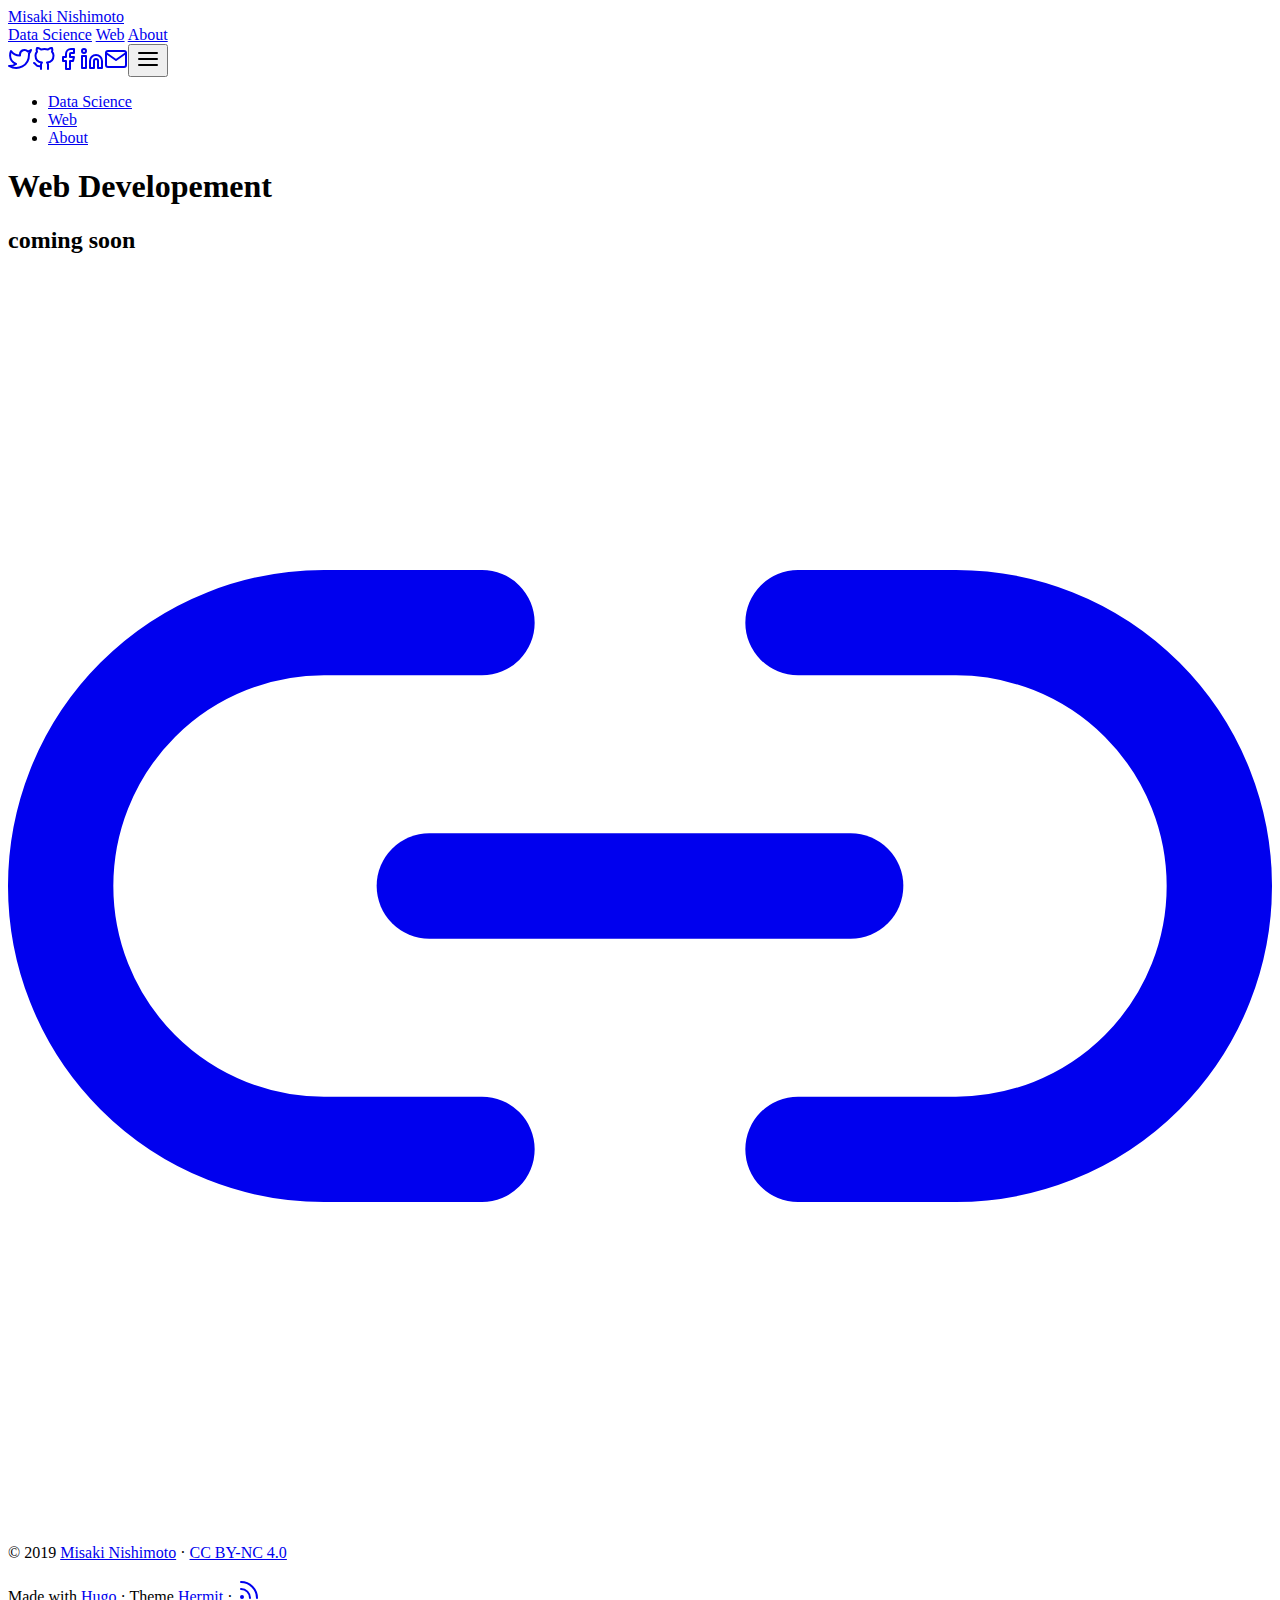
<file: web_development/web_development/index.html>
<!DOCTYPE html>
<html lang="en-us">

<head>
	<meta charset="UTF-8">
	<meta name="viewport" content="width=device-width, initial-scale=1.0">
	<meta http-equiv="X-UA-Compatible" content="ie=edge">
	<meta name="theme-color" content="#adbcdb">
	<meta name="msapplication-TileColor" content="#adbcdb">

<meta itemprop="name" content="Web Developement">
<meta itemprop="description" content=" coming soon ">


<meta itemprop="datePublished" content="2019-07-15T00:00:00&#43;00:00" />
<meta itemprop="dateModified" content="2019-07-15T00:00:00&#43;00:00" />
<meta itemprop="wordCount" content="2">



<meta itemprop="keywords" content="" />
<meta property="og:title" content="Web Developement" />
<meta property="og:description" content=" coming soon " />
<meta property="og:type" content="article" />
<meta property="og:url" content="https://mini0621.github.io/web_development/web_development/" />
<meta property="article:published_time" content="2019-07-15T00:00:00&#43;00:00"/>
<meta property="article:modified_time" content="2019-07-15T00:00:00&#43;00:00"/>
<meta name="twitter:card" content="summary"/>
<meta name="twitter:title" content="Web Developement"/>
<meta name="twitter:description" content=" coming soon "/>

	<link rel="apple-touch-icon" sizes="180x180" href="/apple-touch-icon.png">
	<link rel="icon" type="image/png" sizes="32x32" href="/favicon-32x32.png">
	<link rel="icon" type="image/png" sizes="16x16" href="/favicon-16x16.png">
	<link rel="manifest" href="/site.webmanifest">
	<link rel="mask-icon" href="/safari-pinned-tab.svg" color="">
	<link rel="shortcut icon" href="/favicon.ico">

	<title>Web Developement</title>
	<link rel="stylesheet" href="https://mini0621.github.io/css/style.min.e2152f9d1c9d5511785cff06717f94dbb52e07f1085a52b76656f4b5db13150d.css" integrity="sha256-4hUvnRydVRF4XP8GcX+U27UuB/EIWlK3Zlb0tdsTFQ0=">
	
	<link rel="stylesheet" href="https://mini0621.github.io/css/custom.css">
</head>

<body id="page">
	
	<header id="site-header" class="animated slideInUp faster">
		<div class="hdr-wrapper section-inner">
			<div class="hdr-left">
				<div class="site-branding">
					<a href="https://mini0621.github.io">Misaki Nishimoto</a>
				</div>
				<nav class="site-nav hide-in-mobile">
					
				<a href="https://mini0621.github.io/data_science">Data Science</a>
				<a href="https://mini0621.github.io/web_development">Web</a>
				<a href="https://mini0621.github.io/about">About</a>

				</nav>
			</div>
			<div class="hdr-right hdr-icons">
				<span class="hdr-social hide-in-mobile"><a href="https://twitter.com/misakinishimoto" target="_blank" rel="noopener me" title="Twitter"><svg xmlns="http://www.w3.org/2000/svg" width="24" height="24" viewBox="0 0 24 24" fill="none" stroke="currentColor" stroke-width="2" stroke-linecap="round" stroke-linejoin="round" class="feather feather-twitter"><path d="M23 3a10.9 10.9 0 0 1-3.14 1.53 4.48 4.48 0 0 0-7.86 3v1A10.66 10.66 0 0 1 3 4s-4 9 5 13a11.64 11.64 0 0 1-7 2c9 5 20 0 20-11.5a4.5 4.5 0 0 0-.08-.83A7.72 7.72 0 0 0 23 3z"></path></svg></a><a href="https://github.com/mini0621" target="_blank" rel="noopener me" title="Github"><svg xmlns="http://www.w3.org/2000/svg" width="24" height="24" viewBox="0 0 24 24" fill="none" stroke="currentColor" stroke-width="2" stroke-linecap="round" stroke-linejoin="round" class="feather feather-github"><path d="M9 19c-5 1.5-5-2.5-7-3m14 6v-3.87a3.37 3.37 0 0 0-.94-2.61c3.14-.35 6.44-1.54 6.44-7A5.44 5.44 0 0 0 20 4.77 5.07 5.07 0 0 0 19.91 1S18.73.65 16 2.48a13.38 13.38 0 0 0-7 0C6.27.65 5.09 1 5.09 1A5.07 5.07 0 0 0 5 4.77a5.44 5.44 0 0 0-1.5 3.78c0 5.42 3.3 6.61 6.44 7A3.37 3.37 0 0 0 9 18.13V22"></path></svg></a><a href="https://www.facebook.com/misaki.nishimoto" target="_blank" rel="noopener me" title="Facebook"><svg xmlns="http://www.w3.org/2000/svg" width="24" height="24" viewBox="0 0 24 24" fill="none" stroke="currentColor" stroke-width="2" stroke-linecap="round" stroke-linejoin="round" class="feather feather-facebook"><path d="M18 2h-3a5 5 0 0 0-5 5v3H7v4h3v8h4v-8h3l1-4h-4V7a1 1 0 0 1 1-1h3z"></path></svg></a><a href="https://www.linkedin.com/in/misaki-nishimoto-b330bbb7/" target="_blank" rel="noopener me" title="Linkedin"><svg xmlns="http://www.w3.org/2000/svg" width="24" height="24" viewBox="0 0 24 24" fill="none" stroke="currentColor" stroke-width="2" stroke-linecap="round" stroke-linejoin="round" class="feather feather-linkedin"><path d="M16 8a6 6 0 0 1 6 6v7h-4v-7a2 2 0 0 0-2-2 2 2 0 0 0-2 2v7h-4v-7a6 6 0 0 1 6-6z"></path><rect x="2" y="9" width="4" height="12"></rect><circle cx="4" cy="4" r="2"></circle></svg></a><a href="mailto:m.nishimoto0621@gmail.com" target="_blank" rel="noopener me" title="Email"><svg xmlns="http://www.w3.org/2000/svg" width="24" height="24" viewBox="0 0 24 24" fill="none" stroke="currentColor" stroke-width="2" stroke-linecap="round" stroke-linejoin="round" class="feather feather-mail"><path d="M4 4h16c1.1 0 2 .9 2 2v12c0 1.1-.9 2-2 2H4c-1.1 0-2-.9-2-2V6c0-1.1.9-2 2-2z"></path><polyline points="22,6 12,13 2,6"></polyline></svg></a></span><button id="menu-btn" class="hdr-btn" title="Menu"><svg xmlns="http://www.w3.org/2000/svg" width="24" height="24" viewBox="0 0 24 24" fill="none" stroke="currentColor" stroke-width="2" stroke-linecap="round" stroke-linejoin="round" class="feather feather-menu"><line x1="3" y1="12" x2="21" y2="12"></line><line x1="3" y1="6" x2="21" y2="6"></line><line x1="3" y1="18" x2="21" y2="18"></line></svg></button>
			</div>
		</div>
	</header>
	<div id="mobile-menu" class="animated fast">
		<ul>
			<li><a href="https://mini0621.github.io/data_science">Data Science</a></li>
			<li><a href="https://mini0621.github.io/web_development">Web</a></li>
			<li><a href="https://mini0621.github.io/about">About</a></li>
		</ul>
	</div>


	<main class="site-main section-inner thin animated fadeIn faster">
		<h1>Web Developement</h1>
		<div class="content">
			

<h2 id="coming-soon">coming soon<a href="#coming-soon" class="anchor" aria-hidden="true"><svg xmlns="http://www.w3.org/2000/svg" viewBox="0 0 24 24" fill="none" stroke="currentColor" stroke-width="2" stroke-linecap="round" stroke-linejoin="round"><path d="M15 7h3a5 5 0 0 1 5 5 5 5 0 0 1-5 5h-3m-6 0H6a5 5 0 0 1-5-5 5 5 0 0 1 5-5h3"></path><line x1="8" y1="12" x2="16" y2="12"></line></svg></a></h2>

		</div>
	</main>

	<footer id="site-footer" class="section-inner thin animated fadeIn faster">
		<p>&copy; 2019 <a href="https://mini0621.github.io">Misaki Nishimoto</a> &#183; <a href="https://creativecommons.org/licenses/by-nc/4.0/" target="_blank" rel="noopener">CC BY-NC 4.0</a></p>
		<p>
			Made with <a href="https://gohugo.io/" target="_blank" rel="noopener">Hugo</a> &#183; Theme <a href="https://github.com/Track3/hermit" target="_blank" rel="noopener">Hermit</a> &#183; <a href="https://mini0621.github.io/posts/index.xml" target="_blank" title="rss"><svg xmlns="http://www.w3.org/2000/svg" width="24" height="24" viewBox="0 0 24 24" fill="none" stroke="currentColor" stroke-width="2" stroke-linecap="round" stroke-linejoin="round" class="feather feather-rss"><path d="M4 11a9 9 0 0 1 9 9"></path><path d="M4 4a16 16 0 0 1 16 16"></path><circle cx="5" cy="19" r="1"></circle></svg></a>
		</p>
	</footer>


	<script src="https://mini0621.github.io/js/main.min.35ccbf1cdceb91e4c64c06b5d009d6e2977fafe56beda7762febd4e67528d2ac.js" integrity="sha256-Ncy/HNzrkeTGTAa10AnW4pd/r+Vr7ad2L+vU5nUo0qw="></script>

</body>

</html>
</file>
